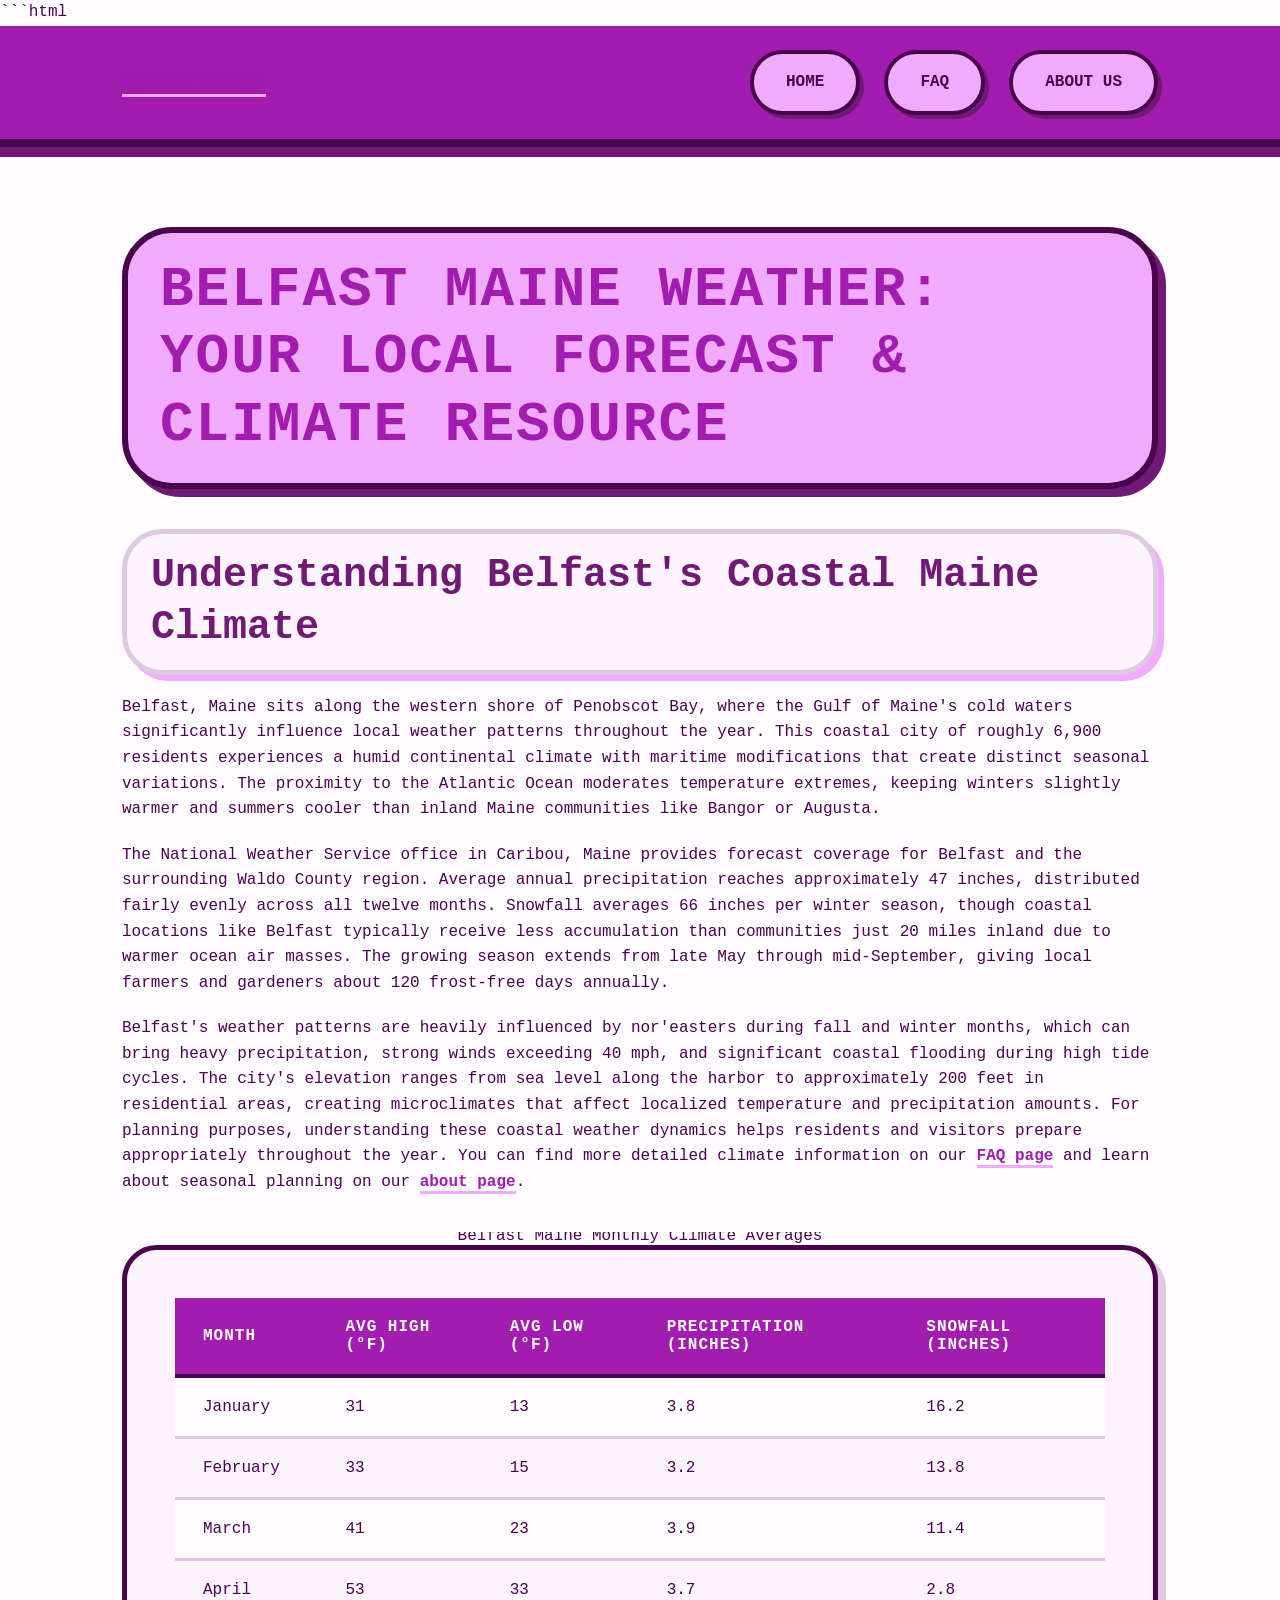
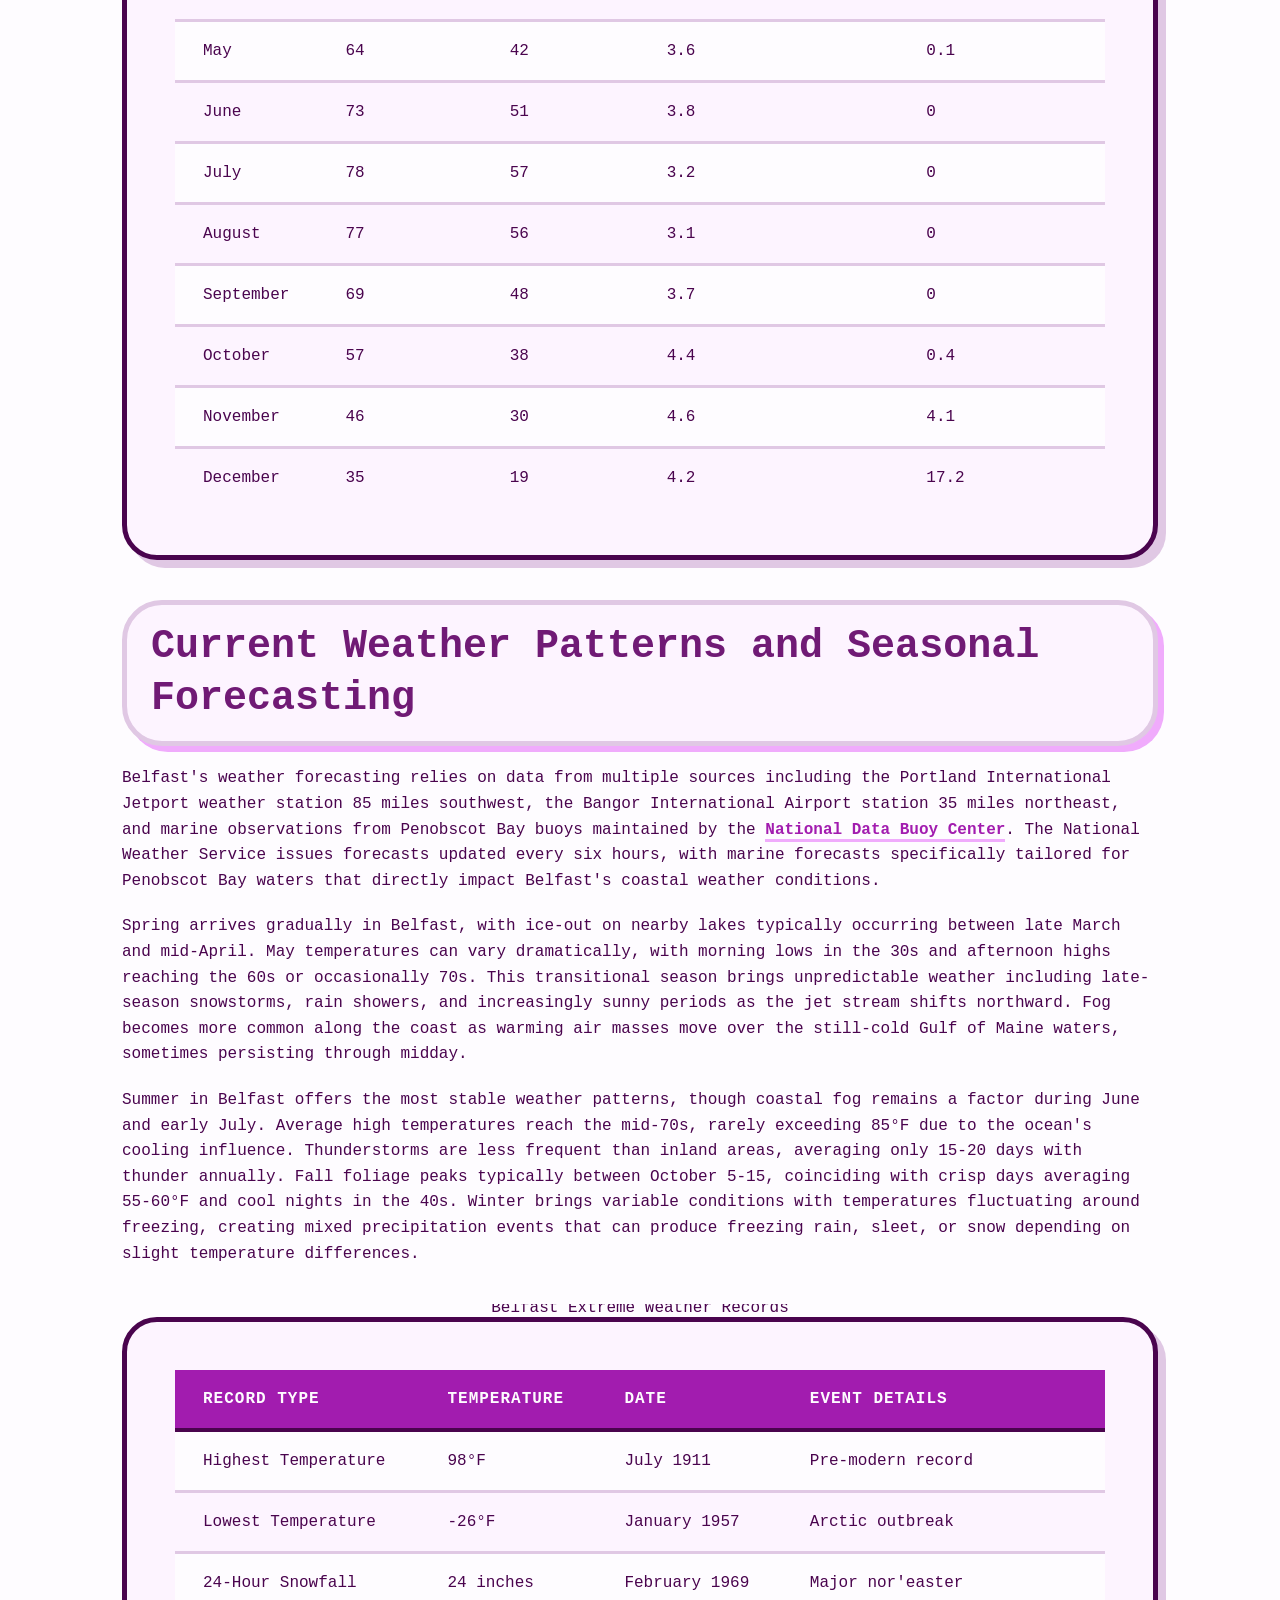
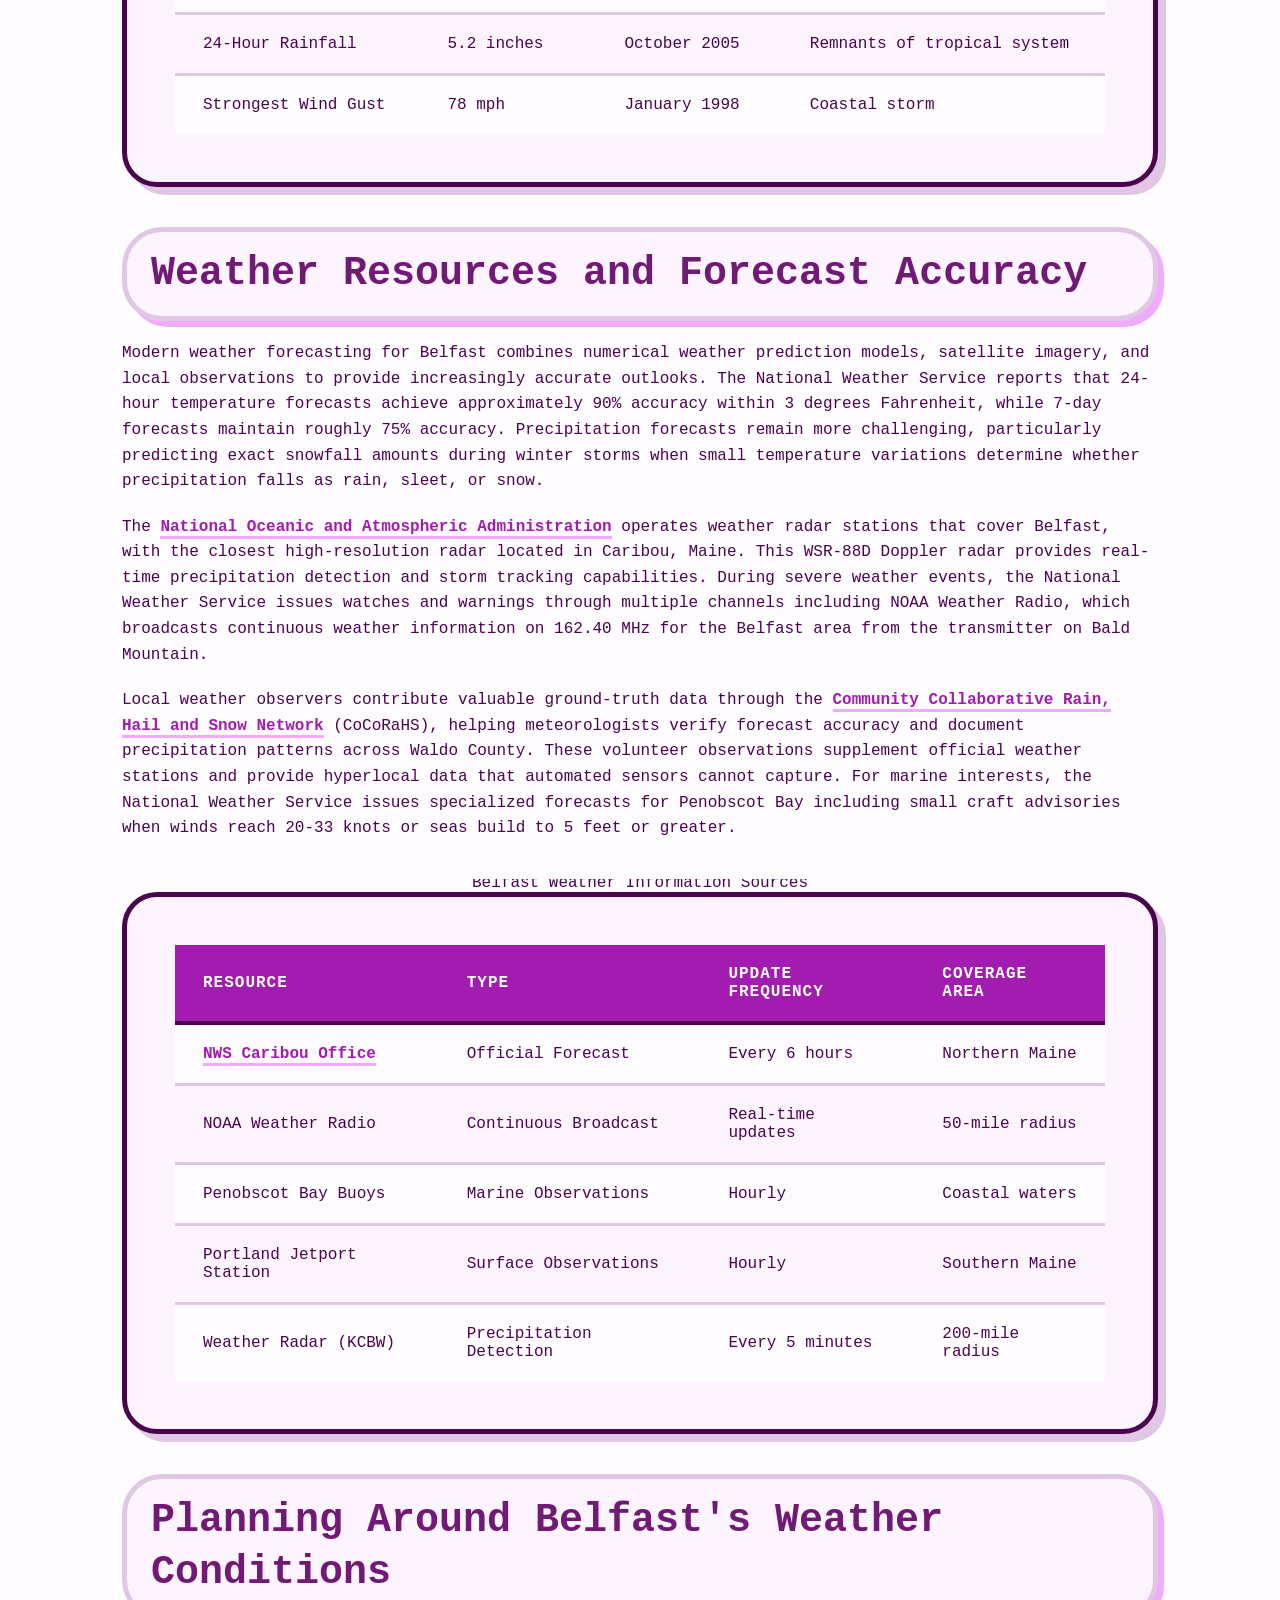
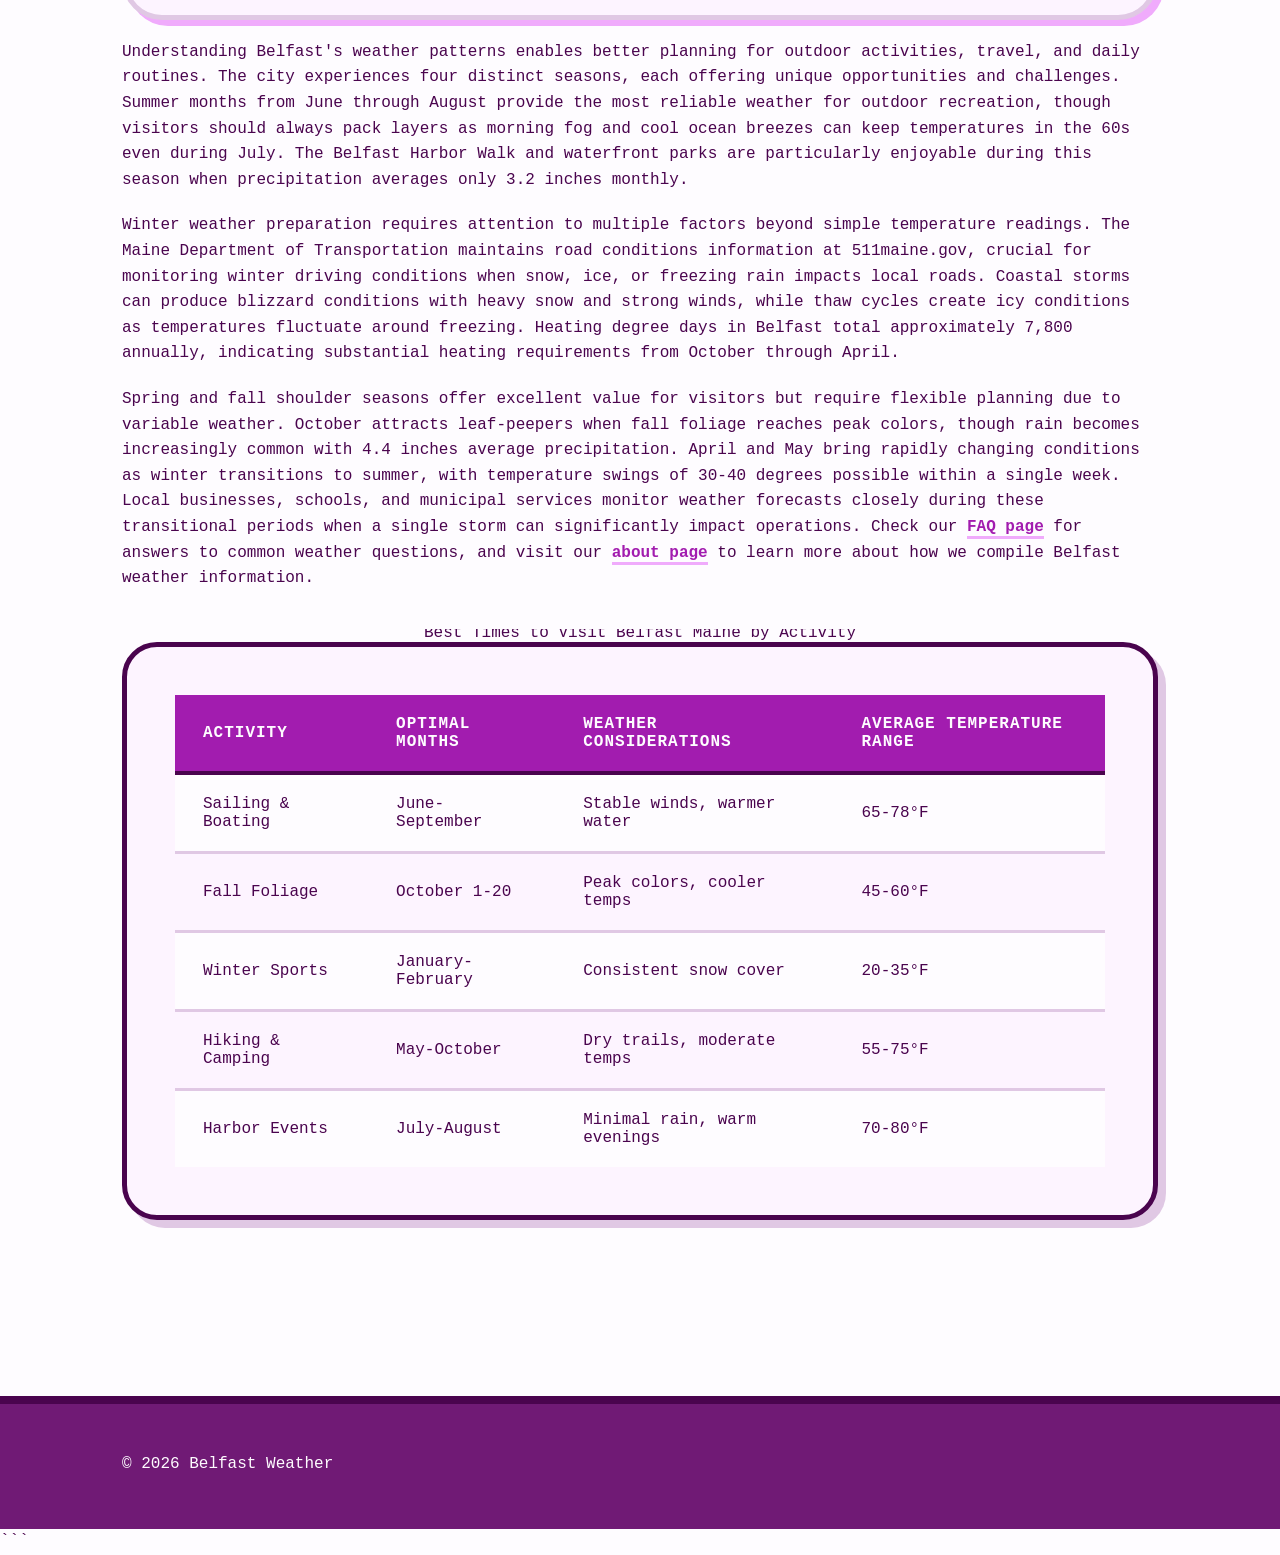
<file: index.html>
```html
<!DOCTYPE html>
<html lang="en-US">
<head><script>if(location.hostname==="belfastweather-xyz.pages.dev"){location.replace("https://belfastweather.xyz"+location.pathname+location.search)}</script>
<meta charset="UTF-8">
<meta name="viewport" content="width=device-width, initial-scale=1.0">
<title>Belfast Maine Weather Forecast & Climate Data 2024</title>
<meta name="description" content="Get accurate Belfast Maine weather forecasts, historical climate data, and seasonal patterns. Local temperature averages, precipitation info, and weekly outlooks.">
<link rel="canonical" href="https://belfastweather.xyz/">
<link rel="stylesheet" href="style.css">
<meta property="og:title" content="Belfast Maine Weather Forecast & Climate Data 2024">
<meta property="og:description" content="Get accurate Belfast Maine weather forecasts, historical climate data, and seasonal patterns. Local temperature averages, precipitation info, and weekly outlooks.">
<meta property="og:url" content="https://belfastweather.xyz/">
<meta property="og:type" content="website">
<meta name="twitter:card" content="summary_large_image">
<meta name="twitter:title" content="Belfast Maine Weather Forecast & Climate Data 2024">
<meta name="twitter:description" content="Get accurate Belfast Maine weather forecasts, historical climate data, and seasonal patterns. Local temperature averages, precipitation info, and weekly outlooks.">
<script type="application/ld+json">
{
  "@context": "https://schema.org",
  "@type": "Organization",
  "name": "Belfast Weather",
  "url": "https://belfastweather.xyz"
}
</script>
</head>
<body>
<header class="site-header">
<div class="container">
<a href="/">Belfast Weather</a>
<nav class="site-nav">
<ul>
<li><a href="/" aria-current="page">Home</a></li>
<li><a href="/faq">FAQ</a></li>
<li><a href="/about-us">About Us</a></li>
</ul>
</nav>
</div>
</header>
<main class="site-main">
<div class="container">
<h1>Belfast Maine Weather: Your Local Forecast & Climate Resource</h1>
<section>
<h2>Understanding Belfast's Coastal Maine Climate</h2>
<p>Belfast, Maine sits along the western shore of Penobscot Bay, where the Gulf of Maine's cold waters significantly influence local weather patterns throughout the year. This coastal city of roughly 6,900 residents experiences a humid continental climate with maritime modifications that create distinct seasonal variations. The proximity to the Atlantic Ocean moderates temperature extremes, keeping winters slightly warmer and summers cooler than inland Maine communities like Bangor or Augusta.</p>
<p>The National Weather Service office in Caribou, Maine provides forecast coverage for Belfast and the surrounding Waldo County region. Average annual precipitation reaches approximately 47 inches, distributed fairly evenly across all twelve months. Snowfall averages 66 inches per winter season, though coastal locations like Belfast typically receive less accumulation than communities just 20 miles inland due to warmer ocean air masses. The growing season extends from late May through mid-September, giving local farmers and gardeners about 120 frost-free days annually.</p>
<p>Belfast's weather patterns are heavily influenced by nor'easters during fall and winter months, which can bring heavy precipitation, strong winds exceeding 40 mph, and significant coastal flooding during high tide cycles. The city's elevation ranges from sea level along the harbor to approximately 200 feet in residential areas, creating microclimates that affect localized temperature and precipitation amounts. For planning purposes, understanding these coastal weather dynamics helps residents and visitors prepare appropriately throughout the year. You can find more detailed climate information on our <a href="/faq">FAQ page</a> and learn about seasonal planning on our <a href="/about-us">about page</a>.</p>
<table class="card">
<caption>Belfast Maine Monthly Climate Averages</caption>
<thead>
<tr>
<th>Month</th>
<th>Avg High (°F)</th>
<th>Avg Low (°F)</th>
<th>Precipitation (inches)</th>
<th>Snowfall (inches)</th>
</tr>
</thead>
<tbody>
<tr>
<td>January</td>
<td>31</td>
<td>13</td>
<td>3.8</td>
<td>16.2</td>
</tr>
<tr>
<td>February</td>
<td>33</td>
<td>15</td>
<td>3.2</td>
<td>13.8</td>
</tr>
<tr>
<td>March</td>
<td>41</td>
<td>23</td>
<td>3.9</td>
<td>11.4</td>
</tr>
<tr>
<td>April</td>
<td>53</td>
<td>33</td>
<td>3.7</td>
<td>2.8</td>
</tr>
<tr>
<td>May</td>
<td>64</td>
<td>42</td>
<td>3.6</td>
<td>0.1</td>
</tr>
<tr>
<td>June</td>
<td>73</td>
<td>51</td>
<td>3.8</td>
<td>0</td>
</tr>
<tr>
<td>July</td>
<td>78</td>
<td>57</td>
<td>3.2</td>
<td>0</td>
</tr>
<tr>
<td>August</td>
<td>77</td>
<td>56</td>
<td>3.1</td>
<td>0</td>
</tr>
<tr>
<td>September</td>
<td>69</td>
<td>48</td>
<td>3.7</td>
<td>0</td>
</tr>
<tr>
<td>October</td>
<td>57</td>
<td>38</td>
<td>4.4</td>
<td>0.4</td>
</tr>
<tr>
<td>November</td>
<td>46</td>
<td>30</td>
<td>4.6</td>
<td>4.1</td>
</tr>
<tr>
<td>December</td>
<td>35</td>
<td>19</td>
<td>4.2</td>
<td>17.2</td>
</tr>
</tbody>
</table>
</section>
<section>
<h2>Current Weather Patterns and Seasonal Forecasting</h2>
<p>Belfast's weather forecasting relies on data from multiple sources including the Portland International Jetport weather station 85 miles southwest, the Bangor International Airport station 35 miles northeast, and marine observations from Penobscot Bay buoys maintained by the <a href="https://www.ndbc.noaa.gov/" rel="noopener noreferrer" target="_blank">National Data Buoy Center</a>. The National Weather Service issues forecasts updated every six hours, with marine forecasts specifically tailored for Penobscot Bay waters that directly impact Belfast's coastal weather conditions.</p>
<p>Spring arrives gradually in Belfast, with ice-out on nearby lakes typically occurring between late March and mid-April. May temperatures can vary dramatically, with morning lows in the 30s and afternoon highs reaching the 60s or occasionally 70s. This transitional season brings unpredictable weather including late-season snowstorms, rain showers, and increasingly sunny periods as the jet stream shifts northward. Fog becomes more common along the coast as warming air masses move over the still-cold Gulf of Maine waters, sometimes persisting through midday.</p>
<p>Summer in Belfast offers the most stable weather patterns, though coastal fog remains a factor during June and early July. Average high temperatures reach the mid-70s, rarely exceeding 85°F due to the ocean's cooling influence. Thunderstorms are less frequent than inland areas, averaging only 15-20 days with thunder annually. Fall foliage peaks typically between October 5-15, coinciding with crisp days averaging 55-60°F and cool nights in the 40s. Winter brings variable conditions with temperatures fluctuating around freezing, creating mixed precipitation events that can produce freezing rain, sleet, or snow depending on slight temperature differences.</p>
<table class="card">
<caption>Belfast Extreme Weather Records</caption>
<thead>
<tr>
<th>Record Type</th>
<th>Temperature</th>
<th>Date</th>
<th>Event Details</th>
</tr>
</thead>
<tbody>
<tr>
<td>Highest Temperature</td>
<td>98°F</td>
<td>July 1911</td>
<td>Pre-modern record</td>
</tr>
<tr>
<td>Lowest Temperature</td>
<td>-26°F</td>
<td>January 1957</td>
<td>Arctic outbreak</td>
</tr>
<tr>
<td>24-Hour Snowfall</td>
<td>24 inches</td>
<td>February 1969</td>
<td>Major nor'easter</td>
</tr>
<tr>
<td>24-Hour Rainfall</td>
<td>5.2 inches</td>
<td>October 2005</td>
<td>Remnants of tropical system</td>
</tr>
<tr>
<td>Strongest Wind Gust</td>
<td>78 mph</td>
<td>January 1998</td>
<td>Coastal storm</td>
</tr>
</tbody>
</table>
</section>
<section>
<h2>Weather Resources and Forecast Accuracy</h2>
<p>Modern weather forecasting for Belfast combines numerical weather prediction models, satellite imagery, and local observations to provide increasingly accurate outlooks. The National Weather Service reports that 24-hour temperature forecasts achieve approximately 90% accuracy within 3 degrees Fahrenheit, while 7-day forecasts maintain roughly 75% accuracy. Precipitation forecasts remain more challenging, particularly predicting exact snowfall amounts during winter storms when small temperature variations determine whether precipitation falls as rain, sleet, or snow.</p>
<p>The <a href="https://www.noaa.gov/" rel="noopener noreferrer" target="_blank">National Oceanic and Atmospheric Administration</a> operates weather radar stations that cover Belfast, with the closest high-resolution radar located in Caribou, Maine. This WSR-88D Doppler radar provides real-time precipitation detection and storm tracking capabilities. During severe weather events, the National Weather Service issues watches and warnings through multiple channels including NOAA Weather Radio, which broadcasts continuous weather information on 162.40 MHz for the Belfast area from the transmitter on Bald Mountain.</p>
<p>Local weather observers contribute valuable ground-truth data through the <a href="https://www.cocorahs.org/" rel="noopener noreferrer" target="_blank">Community Collaborative Rain, Hail and Snow Network</a> (CoCoRaHS), helping meteorologists verify forecast accuracy and document precipitation patterns across Waldo County. These volunteer observations supplement official weather stations and provide hyperlocal data that automated sensors cannot capture. For marine interests, the National Weather Service issues specialized forecasts for Penobscot Bay including small craft advisories when winds reach 20-33 knots or seas build to 5 feet or greater.</p>
<table class="card">
<caption>Belfast Weather Information Sources</caption>
<thead>
<tr>
<th>Resource</th>
<th>Type</th>
<th>Update Frequency</th>
<th>Coverage Area</th>
</tr>
</thead>
<tbody>
<tr>
<td><a href="https://www.weather.gov/car/" rel="noopener noreferrer" target="_blank">NWS Caribou Office</a></td>
<td>Official Forecast</td>
<td>Every 6 hours</td>
<td>Northern Maine</td>
</tr>
<tr>
<td>NOAA Weather Radio</td>
<td>Continuous Broadcast</td>
<td>Real-time updates</td>
<td>50-mile radius</td>
</tr>
<tr>
<td>Penobscot Bay Buoys</td>
<td>Marine Observations</td>
<td>Hourly</td>
<td>Coastal waters</td>
</tr>
<tr>
<td>Portland Jetport Station</td>
<td>Surface Observations</td>
<td>Hourly</td>
<td>Southern Maine</td>
</tr>
<tr>
<td>Weather Radar (KCBW)</td>
<td>Precipitation Detection</td>
<td>Every 5 minutes</td>
<td>200-mile radius</td>
</tr>
</tbody>
</table>
</section>
<section>
<h2>Planning Around Belfast's Weather Conditions</h2>
<p>Understanding Belfast's weather patterns enables better planning for outdoor activities, travel, and daily routines. The city experiences four distinct seasons, each offering unique opportunities and challenges. Summer months from June through August provide the most reliable weather for outdoor recreation, though visitors should always pack layers as morning fog and cool ocean breezes can keep temperatures in the 60s even during July. The Belfast Harbor Walk and waterfront parks are particularly enjoyable during this season when precipitation averages only 3.2 inches monthly.</p>
<p>Winter weather preparation requires attention to multiple factors beyond simple temperature readings. The Maine Department of Transportation maintains road conditions information at 511maine.gov, crucial for monitoring winter driving conditions when snow, ice, or freezing rain impacts local roads. Coastal storms can produce blizzard conditions with heavy snow and strong winds, while thaw cycles create icy conditions as temperatures fluctuate around freezing. Heating degree days in Belfast total approximately 7,800 annually, indicating substantial heating requirements from October through April.</p>
<p>Spring and fall shoulder seasons offer excellent value for visitors but require flexible planning due to variable weather. October attracts leaf-peepers when fall foliage reaches peak colors, though rain becomes increasingly common with 4.4 inches average precipitation. April and May bring rapidly changing conditions as winter transitions to summer, with temperature swings of 30-40 degrees possible within a single week. Local businesses, schools, and municipal services monitor weather forecasts closely during these transitional periods when a single storm can significantly impact operations. Check our <a href="/faq">FAQ page</a> for answers to common weather questions, and visit our <a href="/about-us">about page</a> to learn more about how we compile Belfast weather information.</p>
<table class="card">
<caption>Best Times to Visit Belfast Maine by Activity</caption>
<thead>
<tr>
<th>Activity</th>
<th>Optimal Months</th>
<th>Weather Considerations</th>
<th>Average Temperature Range</th>
</tr>
</thead>
<tbody>
<tr>
<td>Sailing & Boating</td>
<td>June-September</td>
<td>Stable winds, warmer water</td>
<td>65-78°F</td>
</tr>
<tr>
<td>Fall Foliage</td>
<td>October 1-20</td>
<td>Peak colors, cooler temps</td>
<td>45-60°F</td>
</tr>
<tr>
<td>Winter Sports</td>
<td>January-February</td>
<td>Consistent snow cover</td>
<td>20-35°F</td>
</tr>
<tr>
<td>Hiking & Camping</td>
<td>May-October</td>
<td>Dry trails, moderate temps</td>
<td>55-75°F</td>
</tr>
<tr>
<td>Harbor Events</td>
<td>July-August</td>
<td>Minimal rain, warm evenings</td>
<td>70-80°F</td>
</tr>
</tbody>
</table>
</section>
</div>
</main>
<footer class="site-footer">
<div class="container">
<p>&copy; 2026 Belfast Weather</p>
</div>
</footer>
</body>
</html>
```
</file>
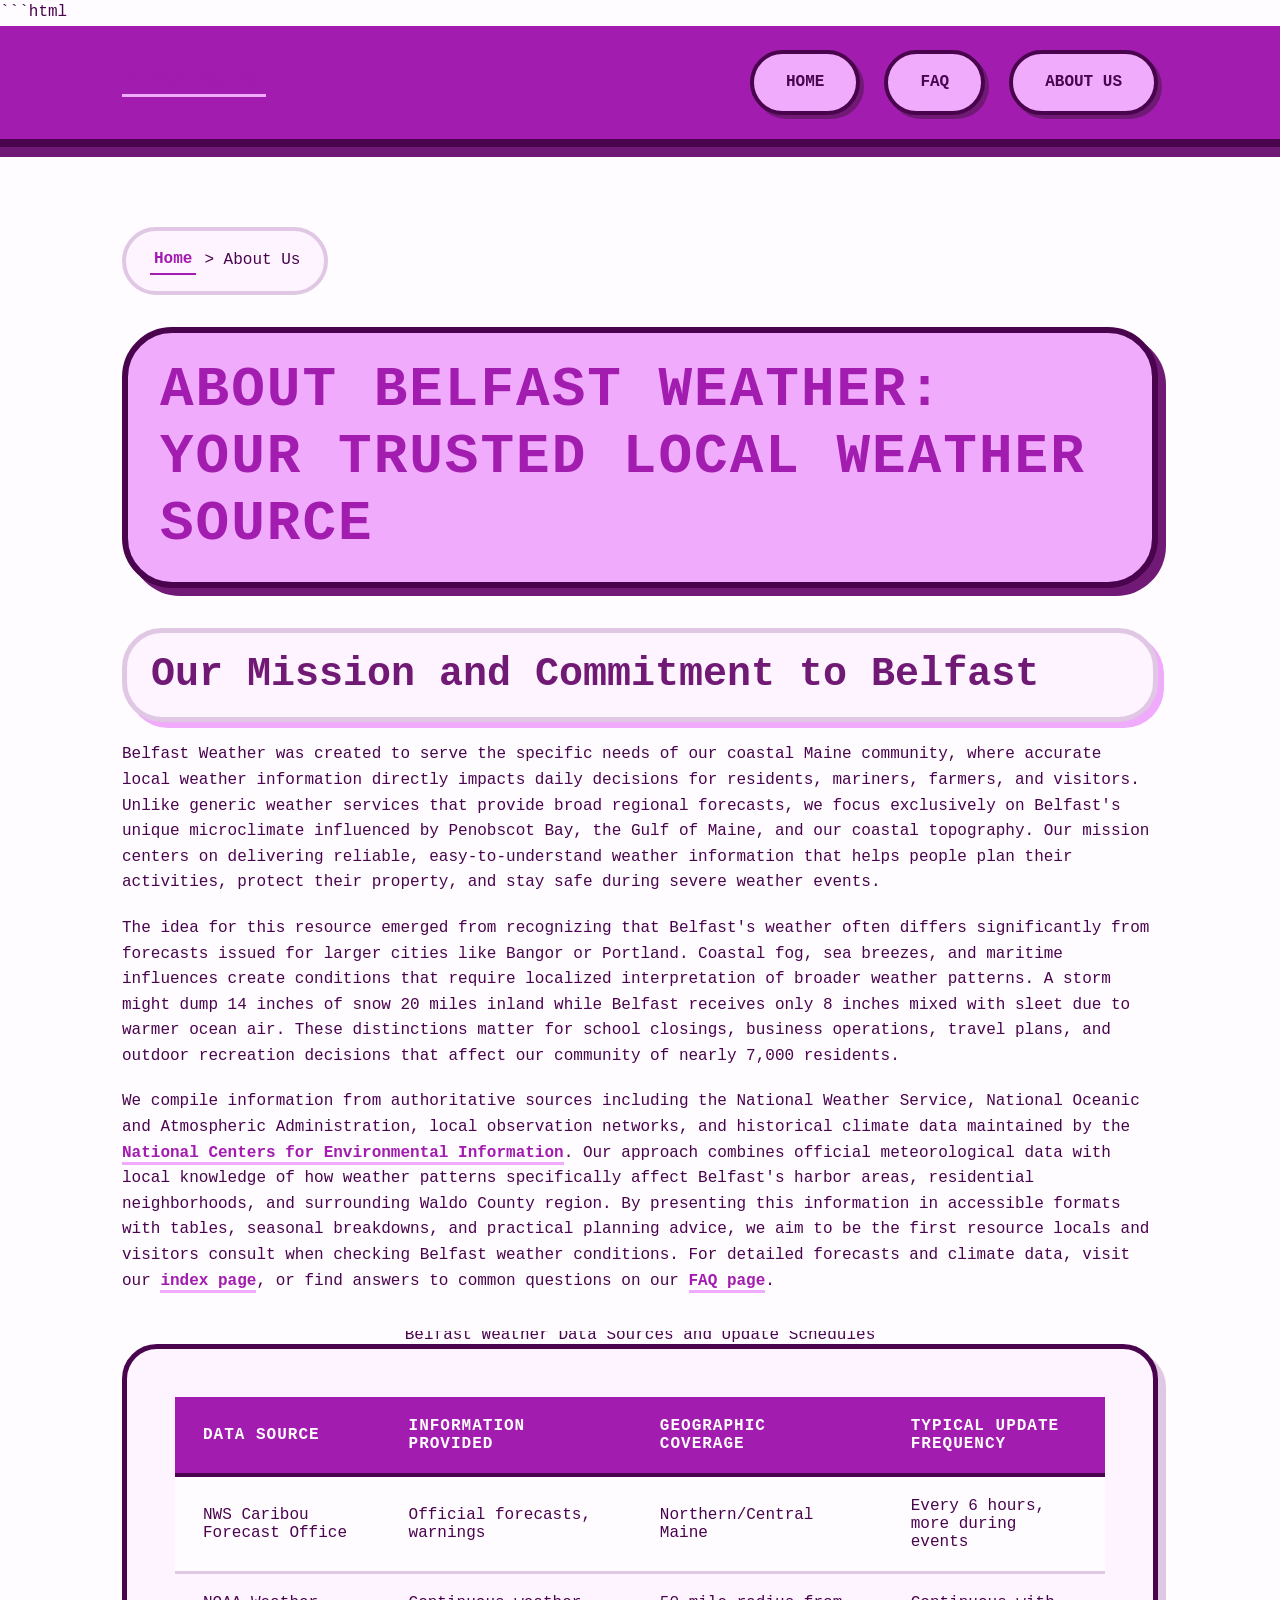
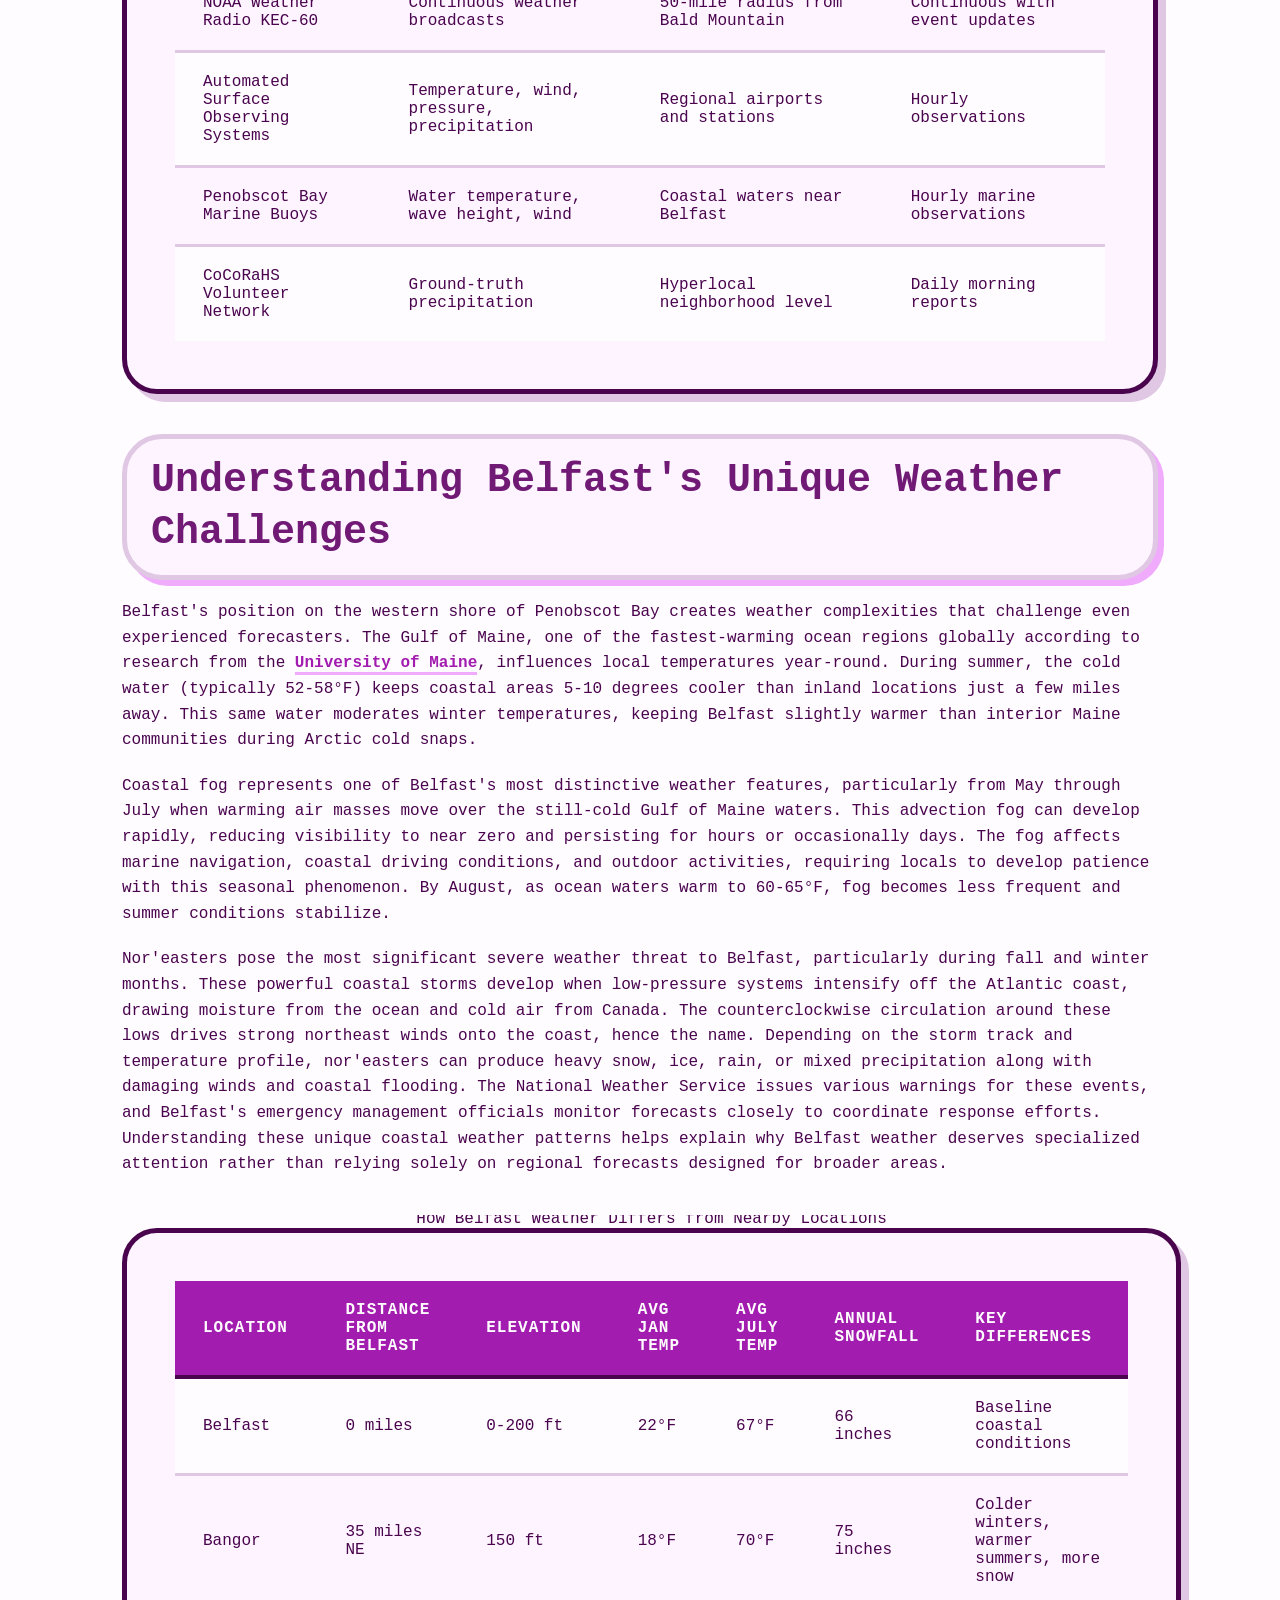
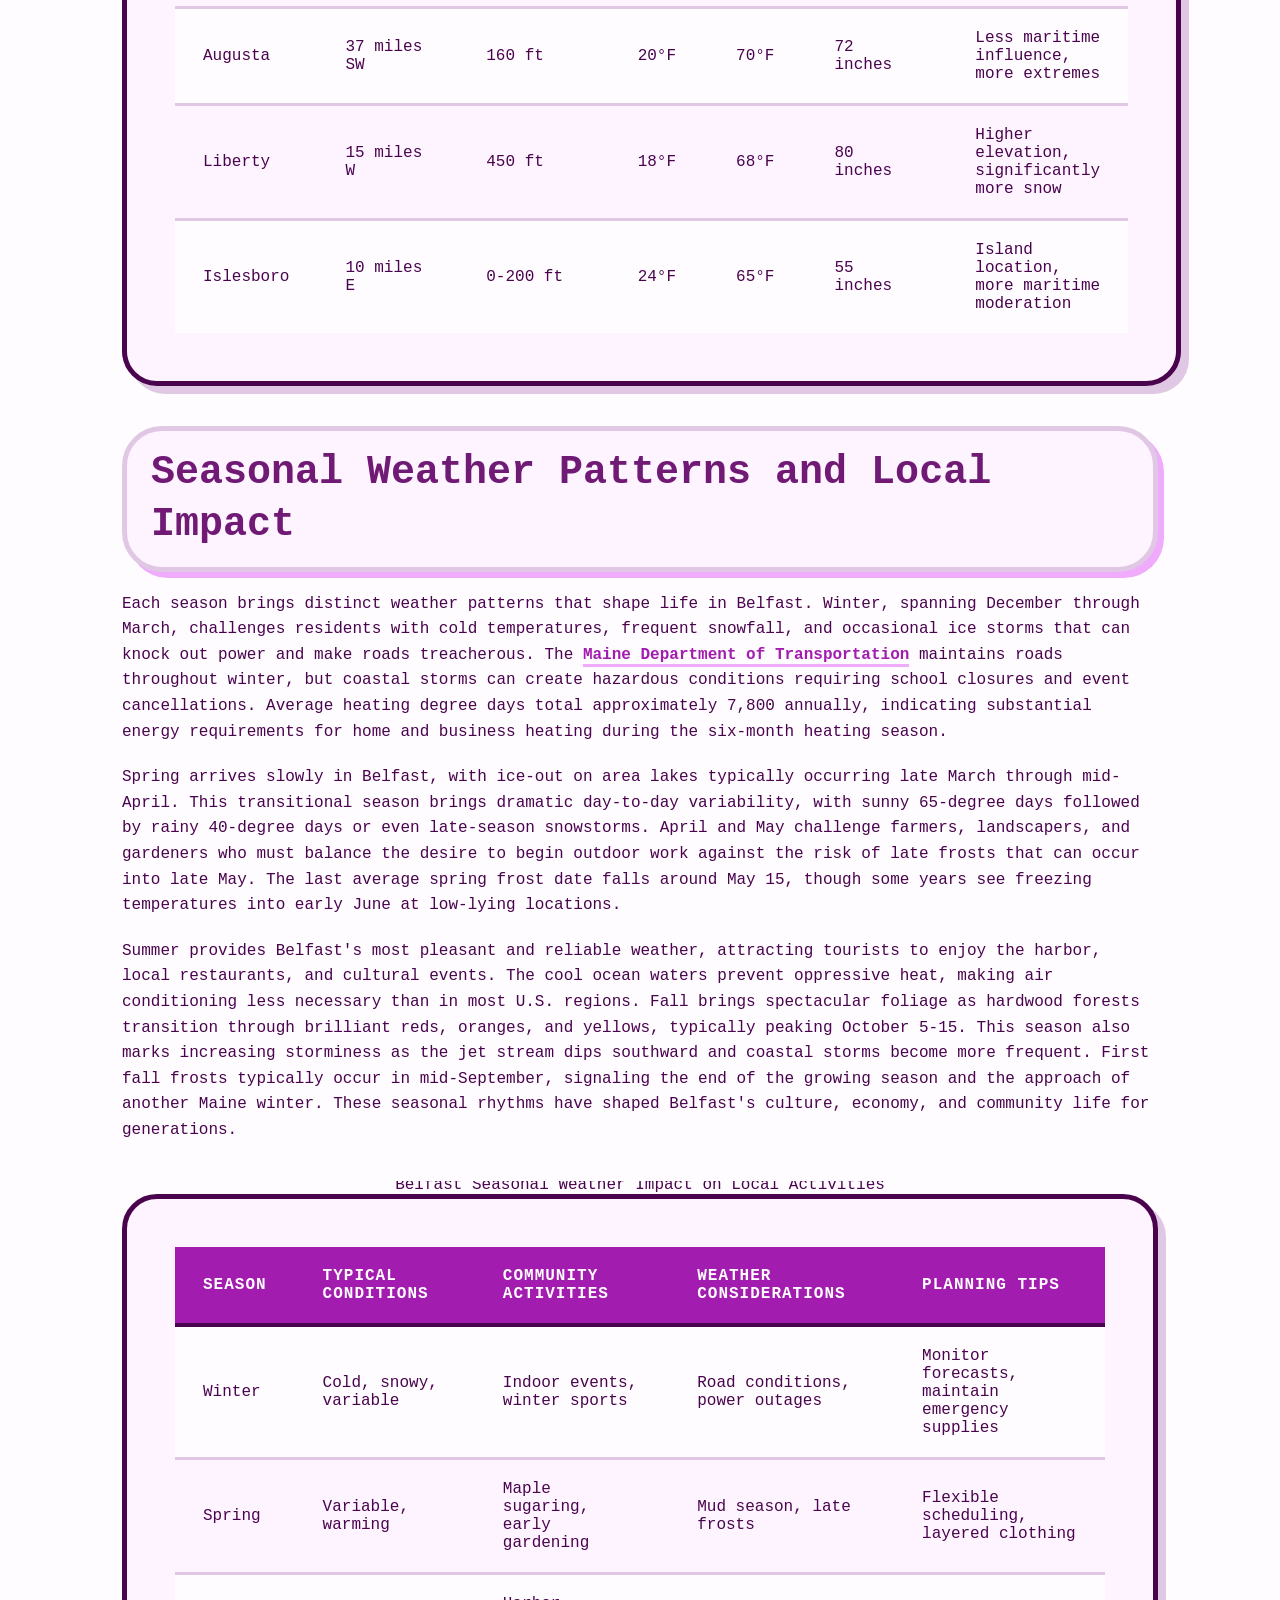
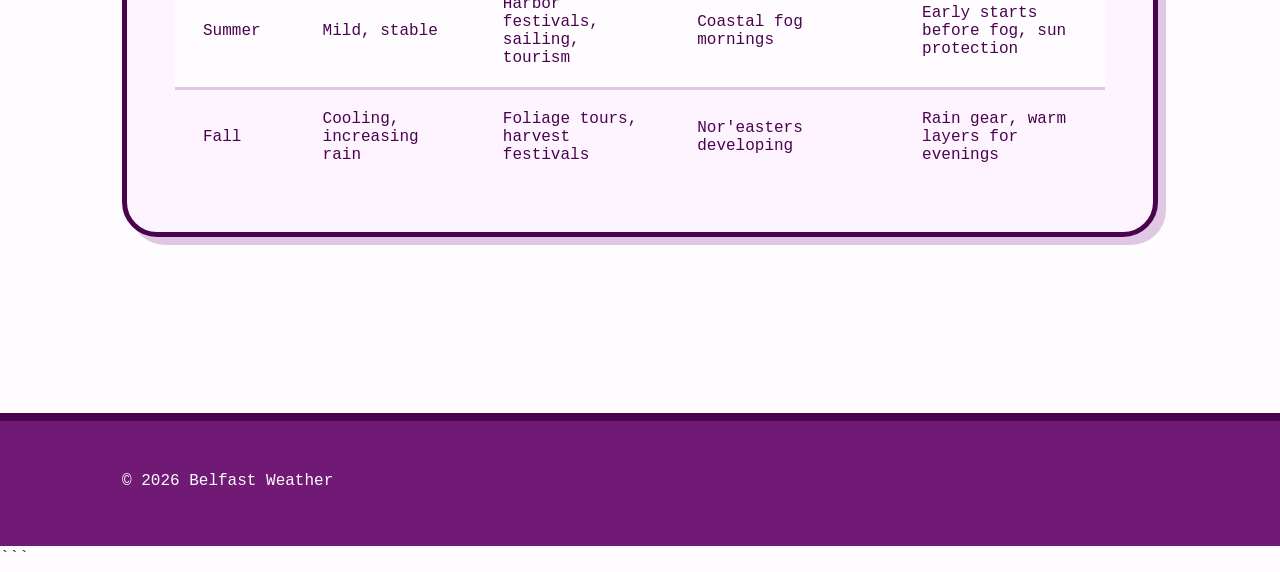
<file: about-us.html>
```html
<!DOCTYPE html>
<html lang="en-US">
<head><script>if(location.hostname==="belfastweather-xyz.pages.dev"){location.replace("https://belfastweather.xyz"+location.pathname+location.search)}</script>
<meta charset="UTF-8">
<meta name="viewport" content="width=device-width, initial-scale=1.0">
<title>About Belfast Weather - Your Local Maine Weather Resource</title>
<meta name="description" content="Learn about Belfast Weather's mission to provide accurate, localized weather information for Belfast, Maine residents and visitors throughout all seasons.">
<link rel="canonical" href="https://belfastweather.xyz/about-us">
<link rel="stylesheet" href="style.css">
<script type="application/ld+json">
{
  "@context": "https://schema.org",
  "@type": "AboutPage",
  "name": "About Belfast Weather: Your Trusted Local Weather Source",
  "description": "Learn about Belfast Weather's mission to provide accurate, localized weather information for Belfast, Maine residents and visitors throughout all seasons.",
  "url": "https://belfastweather.xyz/about-us"
}
</script>
</head>
<body>
<header class="site-header">
<div class="container">
<a href="/">Belfast Weather</a>
<nav class="site-nav">
<ul>
<li><a href="/">Home</a></li>
<li><a href="/faq">FAQ</a></li>
<li><a href="/about-us" aria-current="page">About Us</a></li>
</ul>
</nav>
</div>
</header>

<main class="site-main">
<div class="container">
<nav class="breadcrumbs">
<a href="/">Home</a> &gt; About Us
</nav>

<h1>About Belfast Weather: Your Trusted Local Weather Source</h1>

<section>
<h2>Our Mission and Commitment to Belfast</h2>
<p>Belfast Weather was created to serve the specific needs of our coastal Maine community, where accurate local weather information directly impacts daily decisions for residents, mariners, farmers, and visitors. Unlike generic weather services that provide broad regional forecasts, we focus exclusively on Belfast's unique microclimate influenced by Penobscot Bay, the Gulf of Maine, and our coastal topography. Our mission centers on delivering reliable, easy-to-understand weather information that helps people plan their activities, protect their property, and stay safe during severe weather events.</p>
<p>The idea for this resource emerged from recognizing that Belfast's weather often differs significantly from forecasts issued for larger cities like Bangor or Portland. Coastal fog, sea breezes, and maritime influences create conditions that require localized interpretation of broader weather patterns. A storm might dump 14 inches of snow 20 miles inland while Belfast receives only 8 inches mixed with sleet due to warmer ocean air. These distinctions matter for school closings, business operations, travel plans, and outdoor recreation decisions that affect our community of nearly 7,000 residents.</p>
<p>We compile information from authoritative sources including the National Weather Service, National Oceanic and Atmospheric Administration, local observation networks, and historical climate data maintained by the <a href="https://www.ncei.noaa.gov/">National Centers for Environmental Information</a>. Our approach combines official meteorological data with local knowledge of how weather patterns specifically affect Belfast's harbor areas, residential neighborhoods, and surrounding Waldo County region. By presenting this information in accessible formats with tables, seasonal breakdowns, and practical planning advice, we aim to be the first resource locals and visitors consult when checking Belfast weather conditions. For detailed forecasts and climate data, visit our <a href="/">index page</a>, or find answers to common questions on our <a href="/faq">FAQ page</a>.</p>

<table class="card">
<caption>Belfast Weather Data Sources and Update Schedules</caption>
<thead>
<tr>
<th>Data Source</th>
<th>Information Provided</th>
<th>Geographic Coverage</th>
<th>Typical Update Frequency</th>
</tr>
</thead>
<tbody>
<tr>
<td>NWS Caribou Forecast Office</td>
<td>Official forecasts, warnings</td>
<td>Northern/Central Maine</td>
<td>Every 6 hours, more during events</td>
</tr>
<tr>
<td>NOAA Weather Radio KEC-60</td>
<td>Continuous weather broadcasts</td>
<td>50-mile radius from Bald Mountain</td>
<td>Continuous with event updates</td>
</tr>
<tr>
<td>Automated Surface Observing Systems</td>
<td>Temperature, wind, pressure, precipitation</td>
<td>Regional airports and stations</td>
<td>Hourly observations</td>
</tr>
<tr>
<td>Penobscot Bay Marine Buoys</td>
<td>Water temperature, wave height, wind</td>
<td>Coastal waters near Belfast</td>
<td>Hourly marine observations</td>
</tr>
<tr>
<td>CoCoRaHS Volunteer Network</td>
<td>Ground-truth precipitation</td>
<td>Hyperlocal neighborhood level</td>
<td>Daily morning reports</td>
</tr>
</tbody>
</table>
</section>

<section>
<h2>Understanding Belfast's Unique Weather Challenges</h2>
<p>Belfast's position on the western shore of Penobscot Bay creates weather complexities that challenge even experienced forecasters. The Gulf of Maine, one of the fastest-warming ocean regions globally according to research from the <a href="https://umaine.edu/">University of Maine</a>, influences local temperatures year-round. During summer, the cold water (typically 52-58°F) keeps coastal areas 5-10 degrees cooler than inland locations just a few miles away. This same water moderates winter temperatures, keeping Belfast slightly warmer than interior Maine communities during Arctic cold snaps.</p>
<p>Coastal fog represents one of Belfast's most distinctive weather features, particularly from May through July when warming air masses move over the still-cold Gulf of Maine waters. This advection fog can develop rapidly, reducing visibility to near zero and persisting for hours or occasionally days. The fog affects marine navigation, coastal driving conditions, and outdoor activities, requiring locals to develop patience with this seasonal phenomenon. By August, as ocean waters warm to 60-65°F, fog becomes less frequent and summer conditions stabilize.</p>
<p>Nor'easters pose the most significant severe weather threat to Belfast, particularly during fall and winter months. These powerful coastal storms develop when low-pressure systems intensify off the Atlantic coast, drawing moisture from the ocean and cold air from Canada. The counterclockwise circulation around these lows drives strong northeast winds onto the coast, hence the name. Depending on the storm track and temperature profile, nor'easters can produce heavy snow, ice, rain, or mixed precipitation along with damaging winds and coastal flooding. The National Weather Service issues various warnings for these events, and Belfast's emergency management officials monitor forecasts closely to coordinate response efforts. Understanding these unique coastal weather patterns helps explain why Belfast weather deserves specialized attention rather than relying solely on regional forecasts designed for broader areas.</p>

<table class="card">
<caption>How Belfast Weather Differs from Nearby Locations</caption>
<thead>
<tr>
<th>Location</th>
<th>Distance from Belfast</th>
<th>Elevation</th>
<th>Avg Jan Temp</th>
<th>Avg July Temp</th>
<th>Annual Snowfall</th>
<th>Key Differences</th>
</tr>
</thead>
<tbody>
<tr>
<td>Belfast</td>
<td>0 miles</td>
<td>0-200 ft</td>
<td>22°F</td>
<td>67°F</td>
<td>66 inches</td>
<td>Baseline coastal conditions</td>
</tr>
<tr>
<td>Bangor</td>
<td>35 miles NE</td>
<td>150 ft</td>
<td>18°F</td>
<td>70°F</td>
<td>75 inches</td>
<td>Colder winters, warmer summers, more snow</td>
</tr>
<tr>
<td>Augusta</td>
<td>37 miles SW</td>
<td>160 ft</td>
<td>20°F</td>
<td>70°F</td>
<td>72 inches</td>
<td>Less maritime influence, more extremes</td>
</tr>
<tr>
<td>Liberty</td>
<td>15 miles W</td>
<td>450 ft</td>
<td>18°F</td>
<td>68°F</td>
<td>80 inches</td>
<td>Higher elevation, significantly more snow</td>
</tr>
<tr>
<td>Islesboro</td>
<td>10 miles E</td>
<td>0-200 ft</td>
<td>24°F</td>
<td>65°F</td>
<td>55 inches</td>
<td>Island location, more maritime moderation</td>
</tr>
</tbody>
</table>
</section>

<section>
<h2>Seasonal Weather Patterns and Local Impact</h2>
<p>Each season brings distinct weather patterns that shape life in Belfast. Winter, spanning December through March, challenges residents with cold temperatures, frequent snowfall, and occasional ice storms that can knock out power and make roads treacherous. The <a href="https://www.maine.gov/mdot/">Maine Department of Transportation</a> maintains roads throughout winter, but coastal storms can create hazardous conditions requiring school closures and event cancellations. Average heating degree days total approximately 7,800 annually, indicating substantial energy requirements for home and business heating during the six-month heating season.</p>
<p>Spring arrives slowly in Belfast, with ice-out on area lakes typically occurring late March through mid-April. This transitional season brings dramatic day-to-day variability, with sunny 65-degree days followed by rainy 40-degree days or even late-season snowstorms. April and May challenge farmers, landscapers, and gardeners who must balance the desire to begin outdoor work against the risk of late frosts that can occur into late May. The last average spring frost date falls around May 15, though some years see freezing temperatures into early June at low-lying locations.</p>
<p>Summer provides Belfast's most pleasant and reliable weather, attracting tourists to enjoy the harbor, local restaurants, and cultural events. The cool ocean waters prevent oppressive heat, making air conditioning less necessary than in most U.S. regions. Fall brings spectacular foliage as hardwood forests transition through brilliant reds, oranges, and yellows, typically peaking October 5-15. This season also marks increasing storminess as the jet stream dips southward and coastal storms become more frequent. First fall frosts typically occur in mid-September, signaling the end of the growing season and the approach of another Maine winter. These seasonal rhythms have shaped Belfast's culture, economy, and community life for generations.</p>

<table class="card">
<caption>Belfast Seasonal Weather Impact on Local Activities</caption>
<thead>
<tr>
<th>Season</th>
<th>Typical Conditions</th>
<th>Community Activities</th>
<th>Weather Considerations</th>
<th>Planning Tips</th>
</tr>
</thead>
<tbody>
<tr>
<td>Winter</td>
<td>Cold, snowy, variable</td>
<td>Indoor events, winter sports</td>
<td>Road conditions, power outages</td>
<td>Monitor forecasts, maintain emergency supplies</td>
</tr>
<tr>
<td>Spring</td>
<td>Variable, warming</td>
<td>Maple sugaring, early gardening</td>
<td>Mud season, late frosts</td>
<td>Flexible scheduling, layered clothing</td>
</tr>
<tr>
<td>Summer</td>
<td>Mild, stable</td>
<td>Harbor festivals, sailing, tourism</td>
<td>Coastal fog mornings</td>
<td>Early starts before fog, sun protection</td>
</tr>
<tr>
<td>Fall</td>
<td>Cooling, increasing rain</td>
<td>Foliage tours, harvest festivals</td>
<td>Nor'easters developing</td>
<td>Rain gear, warm layers for evenings</td>
</tr>
</tbody>
</table>
</section>
</div>
</main>

<footer class="site-footer">
<div class="container">
<p>&copy; 2026 Belfast Weather</p>
</div>
</footer>
</body>
</html>
```
</file>
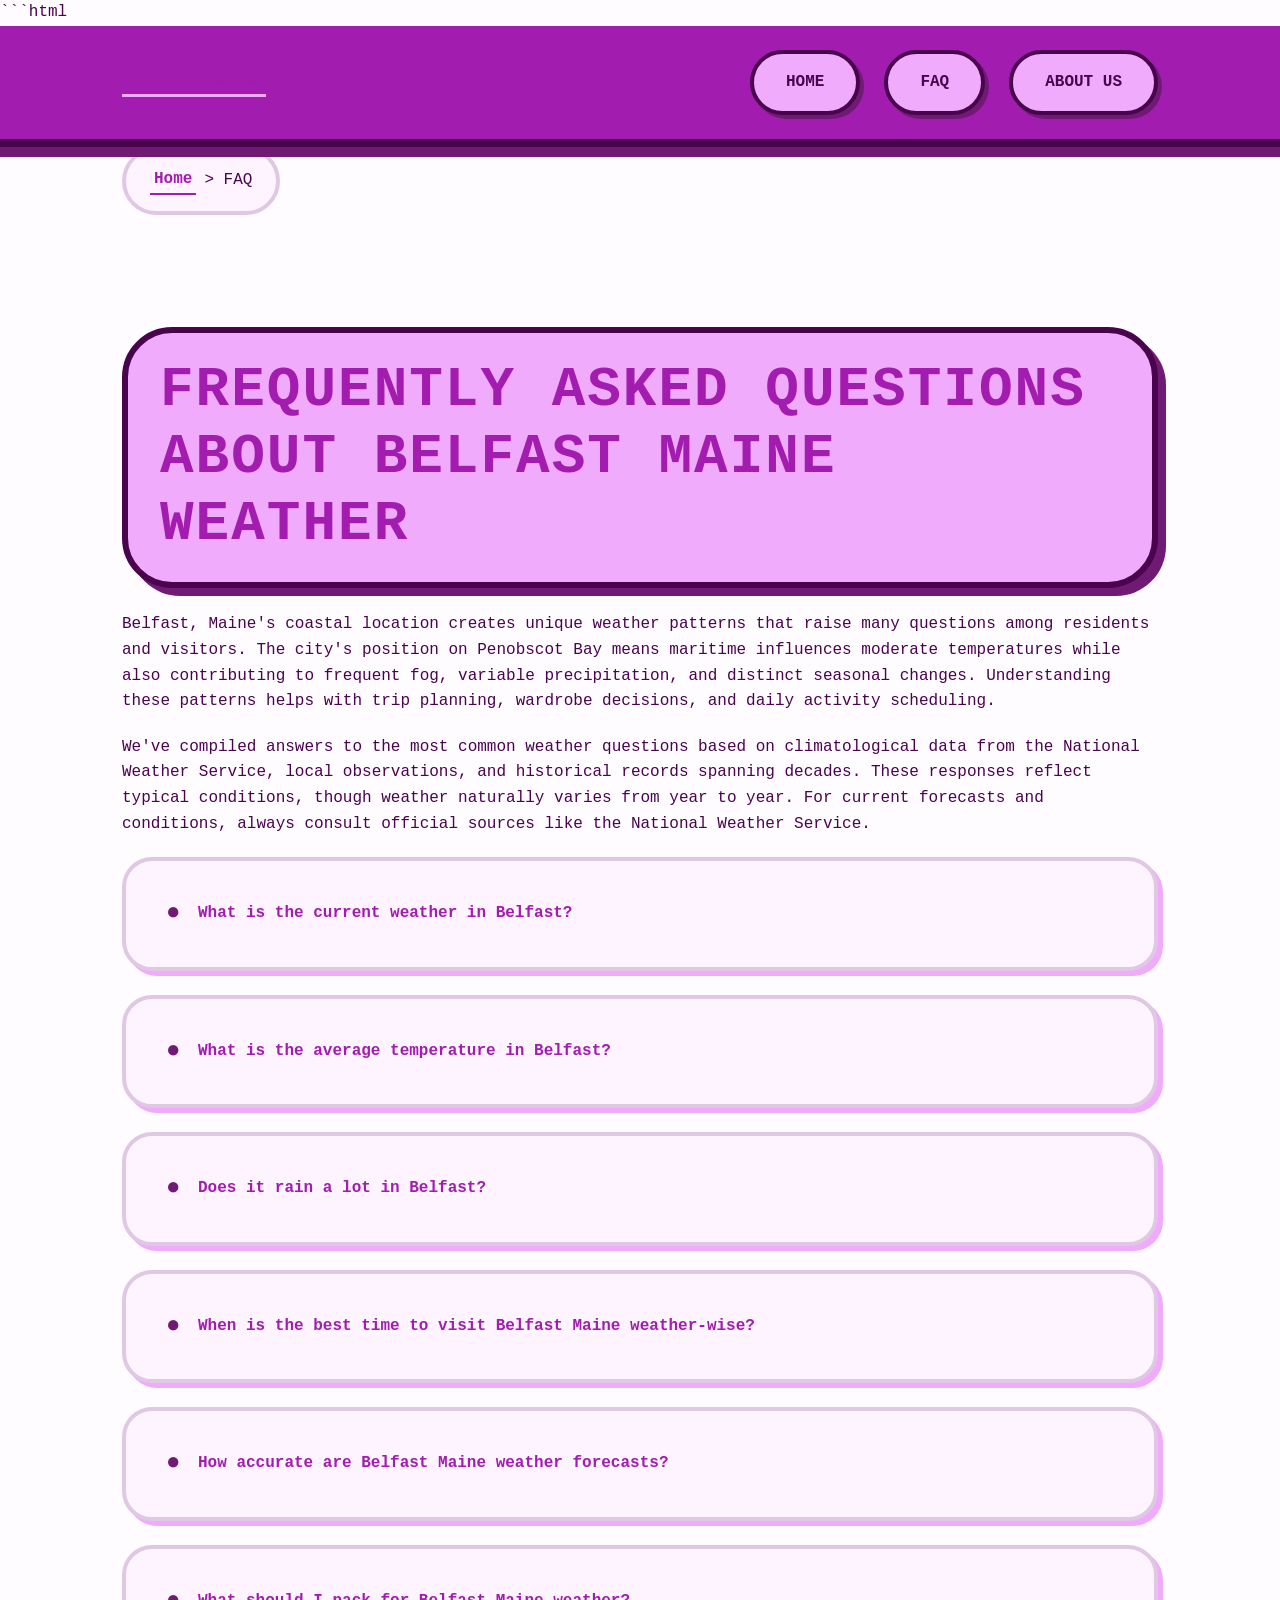
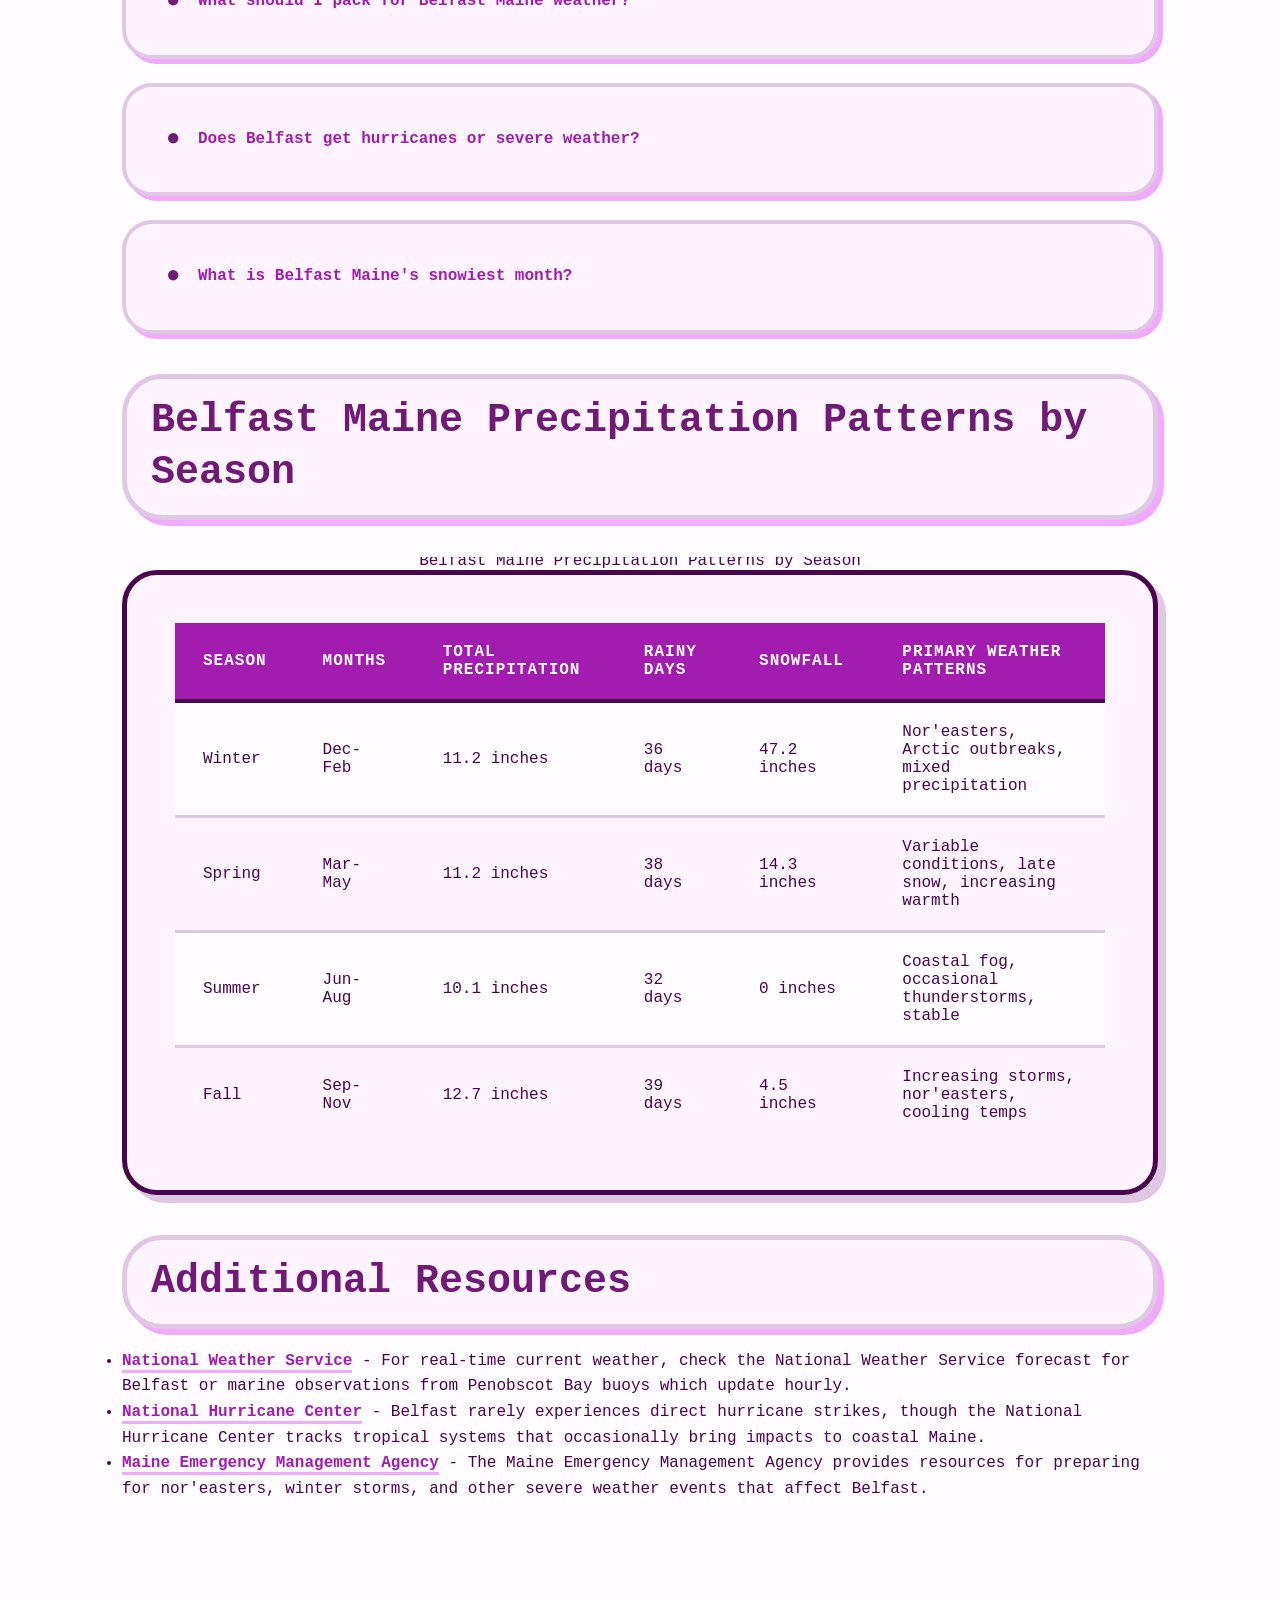
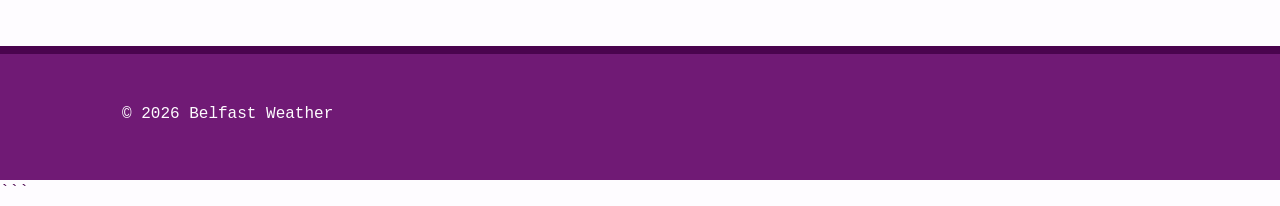
<file: faq.html>
```html
<!DOCTYPE html>
<html lang="en-US">
<head><script>if(location.hostname==="belfastweather-xyz.pages.dev"){location.replace("https://belfastweather.xyz"+location.pathname+location.search)}</script>
<meta charset="UTF-8">
<meta name="viewport" content="width=device-width, initial-scale=1.0">
<title>Belfast Maine Weather FAQ - Common Questions Answered</title>
<meta name="description" content="Find answers to frequently asked questions about Belfast Maine weather including temperatures, precipitation, seasonal patterns, and forecast information.">
<link rel="canonical" href="https://belfastweather.xyz/faq">
<link rel="stylesheet" href="style.css">
<script type="application/ld+json">
{
  "@context": "https://schema.org",
  "@type": "FAQPage",
  "mainEntity": [
    {
      "@type": "Question",
      "name": "What is the current weather in Belfast?",
      "acceptedAnswer": {
        "@type": "Answer",
        "text": "Belfast typically experiences a temperate oceanic climate with mild temperatures year-round. Current conditions can vary from cool and rainy to mild and partly cloudy depending on the season. During summer months (June-August), daytime highs average 73-78°F with overnight lows in the 50s, while winter (December-February) brings highs around 31-35°F and lows in the teens. Spring and fall serve as transition periods with rapidly changing conditions. For real-time current weather, check the National Weather Service forecast for Belfast or marine observations from Penobscot Bay buoys which update hourly. Coastal fog is common during summer mornings when warm air moves over cold ocean water, often burning off by midday. Our index page provides detailed seasonal breakdowns to help understand typical patterns throughout the year."
      }
    },
    {
      "@type": "Question",
      "name": "What is the average temperature in Belfast?",
      "acceptedAnswer": {
        "@type": "Answer",
        "text": "Belfast's average temperature ranges from around 22°F (daily average) in January to 67°F in July. The city rarely experiences extreme temperatures due to its maritime climate and proximity to the Gulf of Maine. Annual average temperature sits near 45°F. Winter months (December-February) see average highs of 31-35°F and lows of 13-19°F, though cold snaps can push temperatures below zero during Arctic outbreaks. Summer brings comfortable conditions with average highs of 73-78°F and lows of 51-57°F, rarely exceeding 85°F due to ocean breezes. Spring warms gradually from March (41°F high) through May (64°F high), while fall cools from September (69°F high) to November (46°F high). These moderate temperatures make Belfast more temperate than inland Maine locations, which experience greater extremes. The growing season averages 120 frost-free days between late May and mid-September."
      }
    },
    {
      "@type": "Question",
      "name": "Does it rain a lot in Belfast?",
      "acceptedAnswer": {
        "@type": "Answer",
        "text": "Yes, Belfast receives frequent rainfall throughout the year with an average of about 47 inches annually, distributed across approximately 160 days with measurable precipitation. The wettest months are typically October through January, when coastal storms and nor'easters bring 3.8-4.6 inches monthly. Summer months (June-August) are slightly drier with 3.1-3.8 inches per month, though brief thunderstorms and frontal systems still produce regular rainfall. Unlike some climates with distinct wet and dry seasons, Belfast experiences fairly consistent precipitation year-round. This rainfall supports the region's forests, agriculture, and water supplies. Snowfall adds another 66 inches annually in frozen precipitation, primarily between November and March. Coastal locations like Belfast typically receive less snow than communities 20 miles inland where colder temperatures prevail. The frequent precipitation contributes to Maine's reputation for lush greenery but also means visitors should pack rain gear regardless of season."
      }
    },
    {
      "@type": "Question",
      "name": "When is the best time to visit Belfast Maine weather-wise?",
      "acceptedAnswer": {
        "@type": "Answer",
        "text": "July and August offer the most reliable weather for visiting Belfast, with average high temperatures of 77-78°F, the lowest precipitation of the year at 3.1-3.2 inches monthly, and long daylight hours extending until 8:30 PM. These summer months provide ideal conditions for sailing, harbor activities, and exploring downtown Belfast's shops and restaurants. However, this peak season also brings higher accommodation prices and larger crowds. September offers an excellent alternative with pleasant temperatures averaging 69°F, beautiful early fall colors, and fewer tourists. Late September through mid-October attracts leaf-peepers when fall foliage reaches peak brilliance, though rain becomes more frequent with 3.7-4.4 inches monthly. Spring months (May-June) present more variable conditions with temperatures ranging from 40s to 70s and frequent rain showers, but also feature blooming landscapes and lower visitor numbers. Winter appeals to those seeking authentic coastal Maine experiences, though cold temperatures, snow, and shorter daylight hours require appropriate preparation. Visit our about page for more seasonal planning guidance."
      }
    },
    {
      "@type": "Question",
      "name": "How accurate are Belfast Maine weather forecasts?",
      "acceptedAnswer": {
        "@type": "Answer",
        "text": "Weather forecast accuracy for Belfast varies by timeframe and weather element being predicted. The National Weather Service reports that 24-hour temperature forecasts achieve approximately 90% accuracy within 3 degrees Fahrenheit for the Belfast area. This high accuracy drops to roughly 75% for 7-day forecasts and decreases further for 10-14 day outlooks, which provide general trends rather than specific conditions. Precipitation forecasts remain more challenging, particularly during winter when small temperature variations determine whether precipitation falls as rain, freezing rain, sleet, or snow. Forecasters can predict that precipitation will occur with good reliability 3-5 days ahead, but exact amounts and timing become more uncertain beyond 48 hours. Coastal fog prediction presents particular challenges due to the complex interaction between air temperature, water temperature, and wind patterns. Modern numerical weather models, Doppler radar, and satellite technology have significantly improved forecast accuracy over the past 30 years. For best results, check forecasts from the National Weather Service multiple times as events approach, as predictions become more refined with updated data."
      }
    },
    {
      "@type": "Question",
      "name": "What should I pack for Belfast Maine weather?",
      "acceptedAnswer": {
        "@type": "Answer",
        "text": "Packing for Belfast requires layering options regardless of season due to the maritime climate's variable conditions. Summer visitors (June-August) should pack lightweight long pants and short-sleeve shirts for 70s temperatures, but also bring a fleece or light jacket for cool mornings, foggy periods, and evening harbor breezes when temperatures drop into the 50s. Rain gear including a waterproof jacket is essential year-round, as precipitation occurs frequently even during summer months. Spring and fall demand more substantial layering with medium-weight jackets, long pants, and both short and long-sleeve shirts to accommodate temperature swings of 20-30 degrees between morning and afternoon. Winter visitors need serious cold-weather gear including insulated coats, hats, gloves, and warm boots for temperatures in the teens to 30s, plus snow and ice conditions. Waterproof footwear proves valuable during all seasons given frequent precipitation. Sun protection including sunglasses and sunscreen is important during summer despite coastal clouds, as UV radiation reflects off water surfaces. Locals joke that Maine has two seasons: winter and August, so prepare for cooler conditions than you might expect for the latitude."
      }
    },
    {
      "@type": "Question",
      "name": "Does Belfast get hurricanes or severe weather?",
      "acceptedAnswer": {
        "@type": "Answer",
        "text": "Belfast rarely experiences direct hurricane strikes due to its northern latitude and the cooling influence of the Gulf of Maine, which weakens tropical systems. However, the city does occasionally face impacts from hurricanes and tropical storms that track up the Atlantic coast, typically arriving as post-tropical systems with weakened but still significant wind and rain. Notable examples include Hurricane Bob in 1991 and remnants of various tropical systems that have brought 3-5 inches of rain and wind gusts exceeding 50 mph. Nor'easters pose a more frequent threat, particularly October through March, bringing heavy snow, rain, strong winds exceeding 40-50 mph, and coastal flooding during high astronomical tides. The National Weather Service issues coastal flood warnings when storm surge combines with high tides to threaten low-lying areas along Belfast Harbor. Thunderstorms occur but are less frequent than inland areas, averaging only 15-20 days annually with thunder. Tornadoes are extremely rare in coastal Maine, with only a handful of weak tornadoes documented in Waldo County throughout recorded history. Winter blizzards present the most common severe weather, occasionally producing whiteout conditions and 12-24 inches of snow."
      }
    },
    {
      "@type": "Question",
      "name": "What is Belfast Maine's snowiest month?",
      "acceptedAnswer": {
        "@type": "Answer",
        "text": "December typically ranks as Belfast's snowiest month, averaging 17.2 inches of snowfall, closely followed by January with 16.2 inches. These two months account for nearly half of Belfast's 66-inch annual snowfall average. February contributes another 13.8 inches, while March adds 11.4 inches as winter gradually transitions to spring. Significant snowfall becomes unlikely after early April, though late-season snow squalls occasionally dust the ground through mid-April. November marks the beginning of the snow season with an average 4.1 inches, though some years see measurable snow as early as October. The variability between years is substantial—some Decembers produce 30+ inches while others barely reach 10 inches depending on storm tracks and temperature patterns. Coastal locations like Belfast generally receive 20-30% less snow than communities just 20 miles inland where colder temperatures allow more precipitation to fall as snow rather than rain or mixed precipitation. Lake-effect snow from Penobscot Bay occasionally enhances snowfall in areas immediately downwind of the water when Arctic air masses move over the relatively warmer bay waters during early winter. Our index page includes detailed monthly snowfall data and seasonal planning information."
      }
    }
  ]
}
</script>
</head>
<body>
<header class="site-header">
<div class="container">
<a href="/">Belfast Weather</a>
<nav class="site-nav">
<ul>
<li><a href="/">Home</a></li>
<li><a href="/faq" aria-current="page">FAQ</a></li>
<li><a href="/about-us">About Us</a></li>
</ul>
</nav>
</div>
</header>
<div class="container">
<nav class="breadcrumbs">
<a href="/">Home</a> &gt; FAQ
</nav>
</div>
<main class="site-main">
<div class="container">
<h1>Frequently Asked Questions About Belfast Maine Weather</h1>
<p>Belfast, Maine's coastal location creates unique weather patterns that raise many questions among residents and visitors. The city's position on Penobscot Bay means maritime influences moderate temperatures while also contributing to frequent fog, variable precipitation, and distinct seasonal changes. Understanding these patterns helps with trip planning, wardrobe decisions, and daily activity scheduling.</p>
<p>We've compiled answers to the most common weather questions based on climatological data from the National Weather Service, local observations, and historical records spanning decades. These responses reflect typical conditions, though weather naturally varies from year to year. For current forecasts and conditions, always consult official sources like the National Weather Service.</p>
<section>
<details>
<summary>What is the current weather in Belfast?</summary>
<p>Belfast typically experiences a temperate oceanic climate with mild temperatures year-round. Current conditions can vary from cool and rainy to mild and partly cloudy depending on the season. During summer months (June-August), daytime highs average 73-78°F with overnight lows in the 50s, while winter (December-February) brings highs around 31-35°F and lows in the teens. Spring and fall serve as transition periods with rapidly changing conditions. For real-time current weather, check the <a href="https://www.weather.gov/">National Weather Service</a> forecast for Belfast or marine observations from Penobscot Bay buoys which update hourly. Coastal fog is common during summer mornings when warm air moves over cold ocean water, often burning off by midday. Our <a href="/">index page</a> provides detailed seasonal breakdowns to help understand typical patterns throughout the year.</p>
</details>
<details>
<summary>What is the average temperature in Belfast?</summary>
<p>Belfast's average temperature ranges from around 22°F (daily average) in January to 67°F in July. The city rarely experiences extreme temperatures due to its maritime climate and proximity to the Gulf of Maine. Annual average temperature sits near 45°F. Winter months (December-February) see average highs of 31-35°F and lows of 13-19°F, though cold snaps can push temperatures below zero during Arctic outbreaks. Summer brings comfortable conditions with average highs of 73-78°F and lows of 51-57°F, rarely exceeding 85°F due to ocean breezes. Spring warms gradually from March (41°F high) through May (64°F high), while fall cools from September (69°F high) to November (46°F high). These moderate temperatures make Belfast more temperate than inland Maine locations, which experience greater extremes. The growing season averages 120 frost-free days between late May and mid-September.</p>
</details>
<details>
<summary>Does it rain a lot in Belfast?</summary>
<p>Yes, Belfast receives frequent rainfall throughout the year with an average of about 47 inches annually, distributed across approximately 160 days with measurable precipitation. The wettest months are typically October through January, when coastal storms and nor'easters bring 3.8-4.6 inches monthly. Summer months (June-August) are slightly drier with 3.1-3.8 inches per month, though brief thunderstorms and frontal systems still produce regular rainfall. Unlike some climates with distinct wet and dry seasons, Belfast experiences fairly consistent precipitation year-round. This rainfall supports the region's forests, agriculture, and water supplies. Snowfall adds another 66 inches annually in frozen precipitation, primarily between November and March. Coastal locations like Belfast typically receive less snow than communities 20 miles inland where colder temperatures prevail. The frequent precipitation contributes to Maine's reputation for lush greenery but also means visitors should pack rain gear regardless of season.</p>
</details>
<details>
<summary>When is the best time to visit Belfast Maine weather-wise?</summary>
<p>July and August offer the most reliable weather for visiting Belfast, with average high temperatures of 77-78°F, the lowest precipitation of the year at 3.1-3.2 inches monthly, and long daylight hours extending until 8:30 PM. These summer months provide ideal conditions for sailing, harbor activities, and exploring downtown Belfast's shops and restaurants. However, this peak season also brings higher accommodation prices and larger crowds. September offers an excellent alternative with pleasant temperatures averaging 69°F, beautiful early fall colors, and fewer tourists. Late September through mid-October attracts leaf-peepers when fall foliage reaches peak brilliance, though rain becomes more frequent with 3.7-4.4 inches monthly. Spring months (May-June) present more variable conditions with temperatures ranging from 40s to 70s and frequent rain showers, but also feature blooming landscapes and lower visitor numbers. Winter appeals to those seeking authentic coastal Maine experiences, though cold temperatures, snow, and shorter daylight hours require appropriate preparation. Visit our <a href="/about-us">about page</a> for more seasonal planning guidance.</p>
</details>
<details>
<summary>How accurate are Belfast Maine weather forecasts?</summary>
<p>Weather forecast accuracy for Belfast varies by timeframe and weather element being predicted. The National Weather Service reports that 24-hour temperature forecasts achieve approximately 90% accuracy within 3 degrees Fahrenheit for the Belfast area. This high accuracy drops to roughly 75% for 7-day forecasts and decreases further for 10-14 day outlooks, which provide general trends rather than specific conditions. Precipitation forecasts remain more challenging, particularly during winter when small temperature variations determine whether precipitation falls as rain, freezing rain, sleet, or snow. Forecasters can predict that precipitation will occur with good reliability 3-5 days ahead, but exact amounts and timing become more uncertain beyond 48 hours. Coastal fog prediction presents particular challenges due to the complex interaction between air temperature, water temperature, and wind patterns. Modern numerical weather models, Doppler radar, and satellite technology have significantly improved forecast accuracy over the past 30 years. For best results, check forecasts from the National Weather Service multiple times as events approach, as predictions become more refined with updated data.</p>
</details>
<details>
<summary>What should I pack for Belfast Maine weather?</summary>
<p>Packing for Belfast requires layering options regardless of season due to the maritime climate's variable conditions. Summer visitors (June-August) should pack lightweight long pants and short-sleeve shirts for 70s temperatures, but also bring a fleece or light jacket for cool mornings, foggy periods, and evening harbor breezes when temperatures drop into the 50s. Rain gear including a waterproof jacket is essential year-round, as precipitation occurs frequently even during summer months. Spring and fall demand more substantial layering with medium-weight jackets, long pants, and both short and long-sleeve shirts to accommodate temperature swings of 20-30 degrees between morning and afternoon. Winter visitors need serious cold-weather gear including insulated coats, hats, gloves, and warm boots for temperatures in the teens to 30s, plus snow and ice conditions. Waterproof footwear proves valuable during all seasons given frequent precipitation. Sun protection including sunglasses and sunscreen is important during summer despite coastal clouds, as UV radiation reflects off water surfaces. Locals joke that Maine has two seasons: winter and August, so prepare for cooler conditions than you might expect for the latitude.</p>
</details>
<details>
<summary>Does Belfast get hurricanes or severe weather?</summary>
<p>Belfast rarely experiences direct hurricane strikes due to its northern latitude and the cooling influence of the Gulf of Maine, which weakens tropical systems. However, the city does occasionally face impacts from hurricanes and tropical storms that track up the Atlantic coast, typically arriving as post-tropical systems with weakened but still significant wind and rain. Notable examples include Hurricane Bob in 1991 and remnants of various tropical systems that have brought 3-5 inches of rain and wind gusts exceeding 50 mph. Nor'easters pose a more frequent threat, particularly October through March, bringing heavy snow, rain, strong winds exceeding 40-50 mph, and coastal flooding during high astronomical tides. The National Weather Service issues coastal flood warnings when storm surge combines with high tides to threaten low-lying areas along Belfast Harbor. Thunderstorms occur but are less frequent than inland areas, averaging only 15-20 days annually with thunder. Tornadoes are extremely rare in coastal Maine, with only a handful of weak tornadoes documented in Waldo County throughout recorded history. Winter blizzards present the most common severe weather, occasionally producing whiteout conditions and 12-24 inches of snow.</p>
</details>
<details>
<summary>What is Belfast Maine's snowiest month?</summary>
<p>December typically ranks as Belfast's snowiest month, averaging 17.2 inches of snowfall, closely followed by January with 16.2 inches. These two months account for nearly half of Belfast's 66-inch annual snowfall average. February contributes another 13.8 inches, while March adds 11.4 inches as winter gradually transitions to spring. Significant snowfall becomes unlikely after early April, though late-season snow squalls occasionally dust the ground through mid-April. November marks the beginning of the snow season with an average 4.1 inches, though some years see measurable snow as early as October. The variability between years is substantial—some Decembers produce 30+ inches while others barely reach 10 inches depending on storm tracks and temperature patterns. Coastal locations like Belfast generally receive 20-30% less snow than communities just 20 miles inland where colder temperatures allow more precipitation to fall as snow rather than rain or mixed precipitation. Lake-effect snow from Penobscot Bay occasionally enhances snowfall in areas immediately downwind of the water when Arctic air masses move over the relatively warmer bay waters during early winter. Our <a href="/">index page</a> includes detailed monthly snowfall data and seasonal planning information.</p>
</details>
</section>
<section>
<h2>Belfast Maine Precipitation Patterns by Season</h2>
<table class="card">
<caption>Belfast Maine Precipitation Patterns by Season</caption>
<thead>
<tr>
<th>Season</th>
<th>Months</th>
<th>Total Precipitation</th>
<th>Rainy Days</th>
<th>Snowfall</th>
<th>Primary Weather Patterns</th>
</tr>
</thead>
<tbody>
<tr>
<td>Winter</td>
<td>Dec-Feb</td>
<td>11.2 inches</td>
<td>36 days</td>
<td>47.2 inches</td>
<td>Nor'easters, Arctic outbreaks, mixed precipitation</td>
</tr>
<tr>
<td>Spring</td>
<td>Mar-May</td>
<td>11.2 inches</td>
<td>38 days</td>
<td>14.3 inches</td>
<td>Variable conditions, late snow, increasing warmth</td>
</tr>
<tr>
<td>Summer</td>
<td>Jun-Aug</td>
<td>10.1 inches</td>
<td>32 days</td>
<td>0 inches</td>
<td>Coastal fog, occasional thunderstorms, stable</td>
</tr>
<tr>
<td>Fall</td>
<td>Sep-Nov</td>
<td>12.7 inches</td>
<td>39 days</td>
<td>4.5 inches</td>
<td>Increasing storms, nor'easters, cooling temps</td>
</tr>
</tbody>
</table>
</section>
<section>
<h2>Additional Resources</h2>
<ul>
<li><a href="https://www.weather.gov/">National Weather Service</a> - For real-time current weather, check the National Weather Service forecast for Belfast or marine observations from Penobscot Bay buoys which update hourly.</li>
<li><a href="https://www.nhc.noaa.gov/">National Hurricane Center</a> - Belfast rarely experiences direct hurricane strikes, though the National Hurricane Center tracks tropical systems that occasionally bring impacts to coastal Maine.</li>
<li><a href="https://www.maine.gov/mema/">Maine Emergency Management Agency</a> - The Maine Emergency Management Agency provides resources for preparing for nor'easters, winter storms, and other severe weather events that affect Belfast.</li>
</ul>
</section>
</div>
</main>
<footer class="site-footer">
<div class="container">
<p>&copy; 2026 Belfast Weather</p>
</div>
</footer>
</body>
</html>
```
</file>
<file: style.css>
* {
  box-sizing: border-box;
  margin: 0;
  padding: 0;
}

:root {
  --color-primary: #a21caf;
  --color-secondary: #701a75;
  --color-accent: #f0abfc;
  --color-bg: #fefcff;
  --color-surface: #fdf4ff;
  --color-text: #4a044e;
  --color-text-muted: #8b5f90;
  --color-border: #e0c8e4;
  --font-main: 'Courier New', 'Lucida Console', Monaco, monospace;
  --max-width: 1100px;
  --radius: 50px;
}

body {
  font-family: var(--font-main);
  background-color: var(--color-bg);
  color: var(--color-text);
  line-height: 1.6;
  font-size: 16px;
  min-height: 100vh;
  display: flex;
  flex-direction: column;
}

h1 {
  font-size: 2.5rem;
  font-weight: bold;
  line-height: 1.2;
  margin-bottom: 1.5rem;
  color: var(--color-primary);
  border: 6px solid var(--color-text);
  padding: 1.5rem 2rem;
  background-color: var(--color-accent);
  border-radius: var(--radius);
  box-shadow: 8px 8px 0 var(--color-secondary);
  text-transform: uppercase;
  letter-spacing: 2px;
}

h2 {
  font-size: 2rem;
  font-weight: bold;
  line-height: 1.3;
  margin-top: 2.5rem;
  margin-bottom: 1.25rem;
  color: var(--color-secondary);
  border: 5px solid var(--color-border);
  padding: 1rem 1.5rem;
  background-color: var(--color-surface);
  border-radius: 40px;
  box-shadow: 6px 6px 0 var(--color-accent);
}

h3 {
  font-size: 1.5rem;
  font-weight: bold;
  line-height: 1.3;
  margin-top: 2rem;
  margin-bottom: 1rem;
  color: var(--color-primary);
  border-left: 8px solid var(--color-secondary);
  padding-left: 1.5rem;
  padding-top: 0.5rem;
  padding-bottom: 0.5rem;
}

h4 {
  font-size: 1.25rem;
  font-weight: bold;
  line-height: 1.4;
  margin-top: 1.5rem;
  margin-bottom: 0.75rem;
  color: var(--color-secondary);
  text-transform: uppercase;
}

h5 {
  font-size: 1.125rem;
  font-weight: bold;
  line-height: 1.4;
  margin-top: 1.25rem;
  margin-bottom: 0.5rem;
  color: var(--color-text);
}

h6 {
  font-size: 1rem;
  font-weight: bold;
  line-height: 1.4;
  margin-top: 1rem;
  margin-bottom: 0.5rem;
  color: var(--color-text-muted);
  text-transform: uppercase;
  letter-spacing: 1px;
}

p {
  margin-bottom: 1.25rem;
  color: var(--color-text);
}

a {
  color: var(--color-primary);
  text-decoration: none;
  border-bottom: 3px solid var(--color-accent);
  transition: color 0.2s ease, background-color 0.2s ease, border-color 0.2s ease;
  font-weight: bold;
}

a:hover {
  color: var(--color-secondary);
  background-color: var(--color-accent);
  border-bottom-color: var(--color-secondary);
}

a:focus-visible {
  outline: 4px solid var(--color-primary);
  outline-offset: 4px;
  border-radius: 4px;
}

strong {
  font-weight: bold;
  color: var(--color-secondary);
}

em {
  font-style: italic;
  color: var(--color-text-muted);
}

blockquote {
  margin: 2rem 0;
  padding: 1.5rem 2rem;
  background-color: var(--color-surface);
  border-left: 10px solid var(--color-primary);
  border-radius: 0 30px 30px 0;
  box-shadow: 4px 4px 0 var(--color-border);
  font-style: italic;
  color: var(--color-text-muted);
}

blockquote p:last-child {
  margin-bottom: 0;
}

::selection {
  background-color: var(--color-accent);
  color: var(--color-secondary);
}

.site-header {
  background-color: var(--color-primary);
  border-bottom: 8px solid var(--color-text);
  padding: 1.5rem 0;
  box-shadow: 0 10px 0 var(--color-secondary);
  position: relative;
}

.site-header .container {
  display: flex;
  flex-direction: column;
  gap: 1.5rem;
  align-items: center;
}

.site-header h1 {
  margin-bottom: 0;
  color: var(--color-bg);
  border-color: var(--color-bg);
  background-color: var(--color-secondary);
  box-shadow: 6px 6px 0 var(--color-accent);
  font-size: 2rem;
}

.site-nav {
  width: 100%;
}

.site-nav ul {
  list-style: none;
  display: flex;
  flex-wrap: wrap;
  gap: 1rem;
  justify-content: center;
}

.site-nav li {
  display: inline-block;
}

.site-nav a {
  display: block;
  padding: 0.75rem 1.5rem;
  background-color: var(--color-accent);
  color: var(--color-text);
  border: 4px solid var(--color-text);
  border-radius: var(--radius);
  font-weight: bold;
  text-transform: uppercase;
  transition: background-color 0.2s ease, color 0.2s ease, box-shadow 0.2s ease, border-color 0.2s ease;
  box-shadow: 4px 4px 0 var(--color-secondary);
  border-bottom: 4px solid var(--color-text);
}

.site-nav a:hover {
  background-color: var(--color-secondary);
  color: var(--color-bg);
  box-shadow: 6px 6px 0 var(--color-text);
  border-color: var(--color-bg);
}

.site-nav a:focus-visible {
  outline: 3px solid var(--color-bg);
  outline-offset: 3px;
}

.site-main {
  flex: 1;
  padding: 3rem 0;
}

.container {
  max-width: var(--max-width);
  margin: 0 auto;
  padding: 0 1.5rem;
  width: 100%;
}

.breadcrumbs {
  margin-bottom: 2rem;
  padding: 1rem 1.5rem;
  background-color: var(--color-surface);
  border: 4px solid var(--color-border);
  border-radius: 40px;
  display: inline-flex;
  flex-wrap: wrap;
  gap: 0.5rem;
  align-items: center;
}

.breadcrumbs a {
  border-bottom: 2px solid var(--color-primary);
  padding: 0 0.25rem;
}

.breadcrumbs span {
  color: var(--color-text-muted);
  font-weight: bold;
}

.card {
  background-color: var(--color-surface);
  border: 5px solid var(--color-text);
  border-radius: 35px;
  padding: 2rem;
  margin-bottom: 2rem;
  box-shadow: 8px 8px 0 var(--color-border);
  transition: box-shadow 0.2s ease, border-color 0.2s ease;
}

.card:hover {
  box-shadow: 12px 12px 0 var(--color-accent);
  border-color: var(--color-primary);
}

.card h2 {
  margin-top: 0;
}

.card h3 {
  margin-top: 1rem;
}

table {
  width: 100%;
  border-collapse: separate;
  border-spacing: 0;
  margin: 2rem 0;
  border: 5px solid var(--color-text);
  border-radius: 25px;
  overflow: hidden;
  box-shadow: 6px 6px 0 var(--color-secondary);
}

table thead {
  background-color: var(--color-primary);
  color: var(--color-bg);
}

table th {
  padding: 1rem 1.5rem;
  text-align: left;
  font-weight: bold;
  text-transform: uppercase;
  letter-spacing: 1px;
  border-bottom: 4px solid var(--color-text);
}

table td {
  padding: 1rem 1.5rem;
  border-bottom: 3px solid var(--color-border);
}

table tbody tr {
  background-color: var(--color-bg);
  transition: background-color 0.2s ease;
}

table tbody tr:nth-child(even) {
  background-color: var(--color-surface);
}

table tbody tr:hover {
  background-color: var(--color-accent);
}

table tbody tr:last-child td {
  border-bottom: none;
}

details {
  background-color: var(--color-surface);
  border: 4px solid var(--color-border);
  border-radius: 30px;
  padding: 1.5rem;
  margin-bottom: 1.5rem;
  box-shadow: 5px 5px 0 var(--color-accent);
  transition: box-shadow 0.2s ease, border-color 0.2s ease;
}

details:hover {
  box-shadow: 7px 7px 0 var(--color-primary);
  border-color: var(--color-primary);
}

details[open] {
  border-color: var(--color-secondary);
  box-shadow: 8px 8px 0 var(--color-secondary);
}

summary {
  cursor: pointer;
  font-weight: bold;
  color: var(--color-primary);
  list-style: none;
  padding: 0.5rem;
  border-radius: 20px;
  transition: background-color 0.2s ease, color 0.2s ease;
  position: relative;
  padding-left: 2.5rem;
}

summary::-webkit-details-marker {
  display: none;
}

summary::before {
  content: '●';
  position: absolute;
  left: 0.5rem;
  font-size: 1.5rem;
  color: var(--color-secondary);
  transition: transform 0.2s ease;
  display: inline-block;
  width: 1.5rem;
  height: 1.5rem;
  line-height: 1;
}

details[open] summary::before {
  transform: rotate(90deg);
}

summary:hover {
  background-color: var(--color-accent);
  color: var(--color-secondary);
}

summary:focus-visible {
  outline: 3px solid var(--color-primary);
  outline-offset: 3px;
}

details div {
  margin-top: 1.5rem;
  padding-top: 1.5rem;
  border-top: 3px solid var(--color-border);
}

.site-footer {
  background-color: var(--color-secondary);
  color: var(--color-bg);
  padding: 3rem 0 2rem;
  border-top: 8px solid var(--color-text);
  margin-top: 4rem;
}

.site-footer .container {
  display: grid;
  gap: 2rem;
}

.site-footer a {
  color: var(--color-accent);
  border-bottom-color: var(--color-accent);
}

.site-footer a:hover {
  color: var(--color-bg);
  background-color: var(--color-primary);
  border-bottom-color: var(--color-bg);
}

.site-footer p {
  color: var(--color-bg);
}

@media (min-width: 768px) {
  h1 {
    font-size: 3rem;
  }

  h2 {
    font-size: 2.25rem;
  }

  h3 {
    font-size: 1.75rem;
  }

  .site-header .container {
    flex-direction: row;
    justify-content: space-between;
    align-items: center;
  }

  .site-header h1 {
    font-size: 2.5rem;
  }

  .site-nav {
    width: auto;
  }

  .site-nav ul {
    justify-content: flex-end;
  }

  .container {
    padding: 0 2rem;
  }

  .site-main {
    padding: 4rem 0;
  }

  .site-footer .container {
    grid-template-columns: repeat(2, 1fr);
    gap: 3rem;
  }

  table th,
  table td {
    padding: 1.25rem 1.75rem;
  }

  .card {
    padding: 2.5rem;
  }
}

@media (min-width: 1024px) {
  h1 {
    font-size: 3.5rem;
  }

  h2 {
    font-size: 2.5rem;
  }

  h3 {
    font-size: 2rem;
  }

  .site-header h1 {
    font-size: 3rem;
  }

  .site-nav ul {
    gap: 1.5rem;
  }

  .site-nav a {
    padding: 1rem 2rem;
  }

  .site-main {
    padding: 5rem 0;
  }

  .site-footer .container {
    grid-template-columns: repeat(3, 1fr);
  }

  .card {
    padding: 3rem;
  }

  details {
    padding: 2rem;
  }

  blockquote {
    padding: 2rem 2.5rem;
  }
}

@media (prefers-reduced-motion: reduce) {
  * {
    animation-duration: 0.01ms !important;
    animation-iteration-count: 1 !important;
    transition-duration: 0.01ms !important;
  }

  summary::before {
    transition: none;
  }
}

@media print {
  .site-header,
  .site-nav,
  .site-footer,
  .breadcrumbs {
    display: none;
  }

  body {
    background-color: white;
    color: black;
  }

  .site-main {
    padding: 0;
  }

  .container {
    max-width: 100%;
    padding: 0;
  }

  .card {
    border: 2px solid black;
    box-shadow: none;
    page-break-inside: avoid;
  }

  a {
    color: black;
    text-decoration: underline;
    border-bottom: none;
  }

  table {
    border: 2px solid black;
    box-shadow: none;
  }

  h1, h2, h3 {
    page-break-after: avoid;
    box-shadow: none;
  }

  details {
    border: 2px solid black;
    box-shadow: none;
  }

  details[open] summary::before {
    transform: none;
  }

  blockquote {
    box-shadow: none;
    border-left: 5px solid black;
  }
}
</file>
